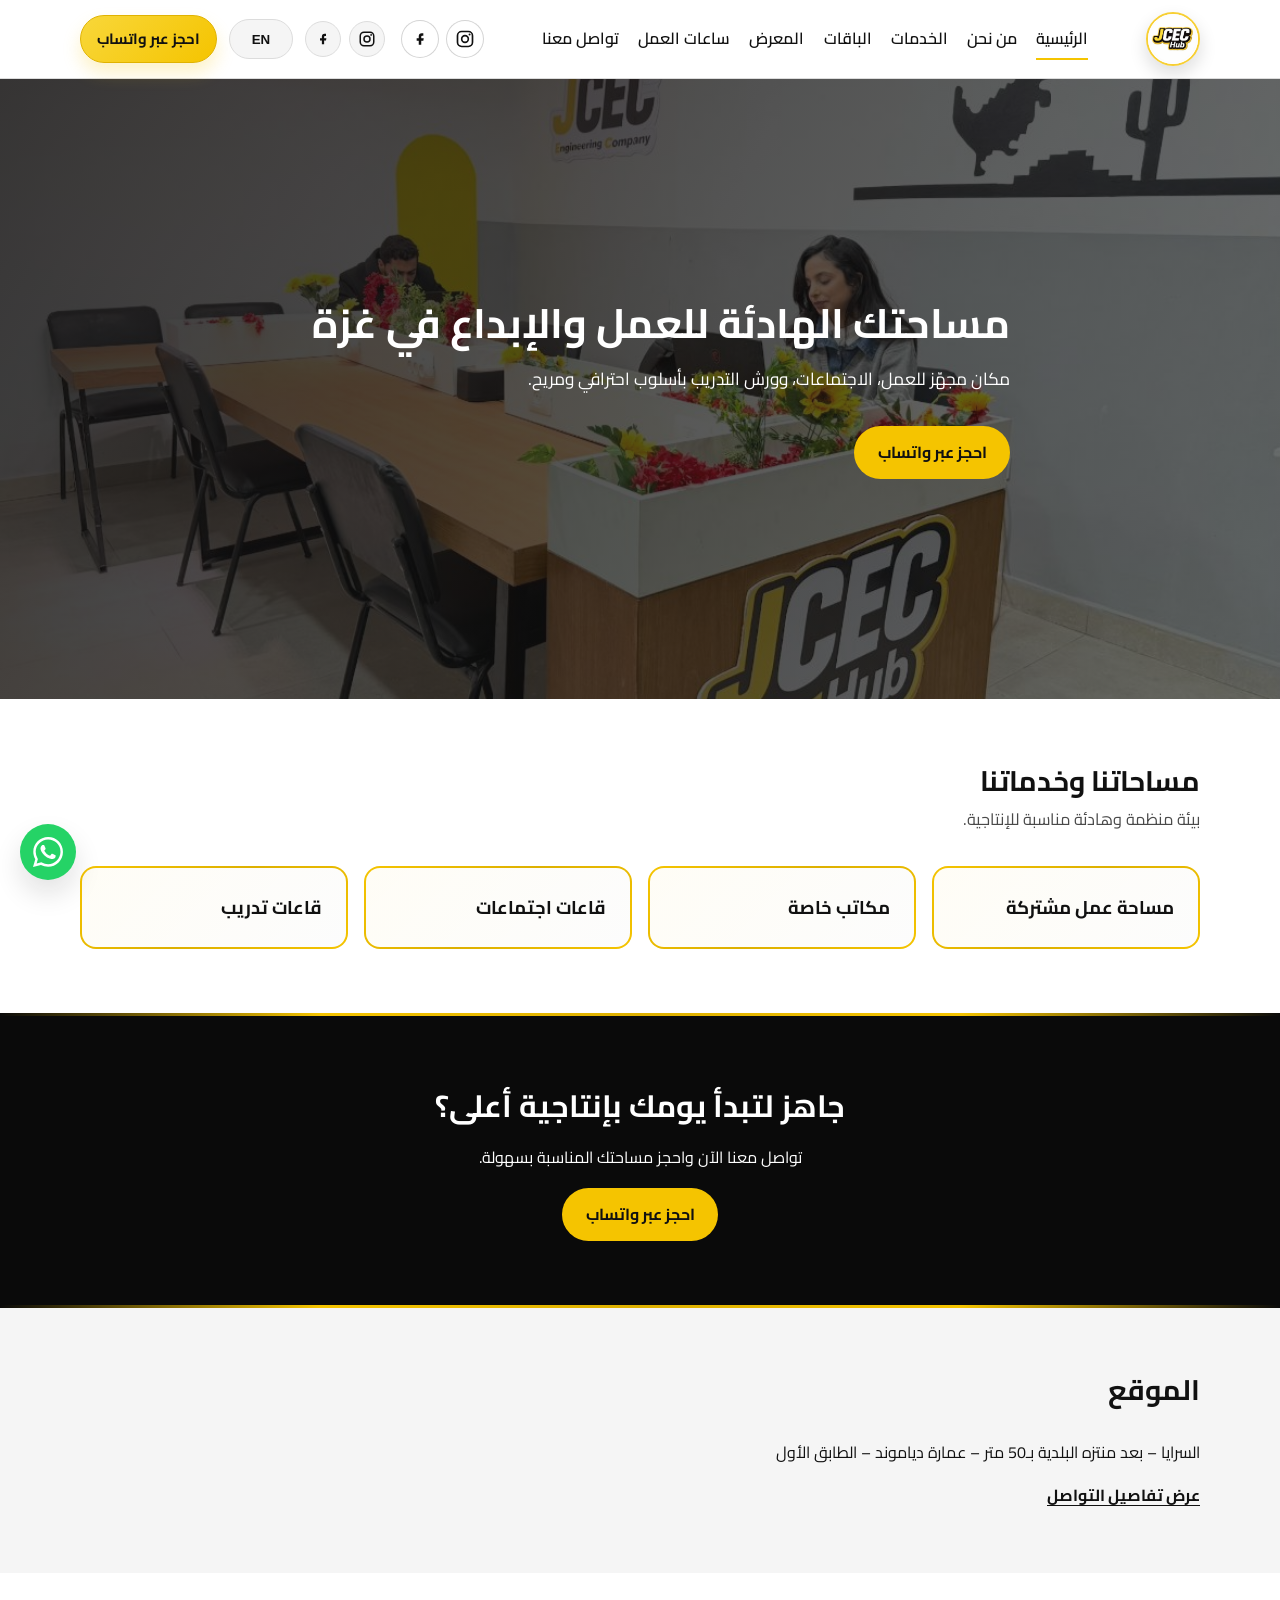
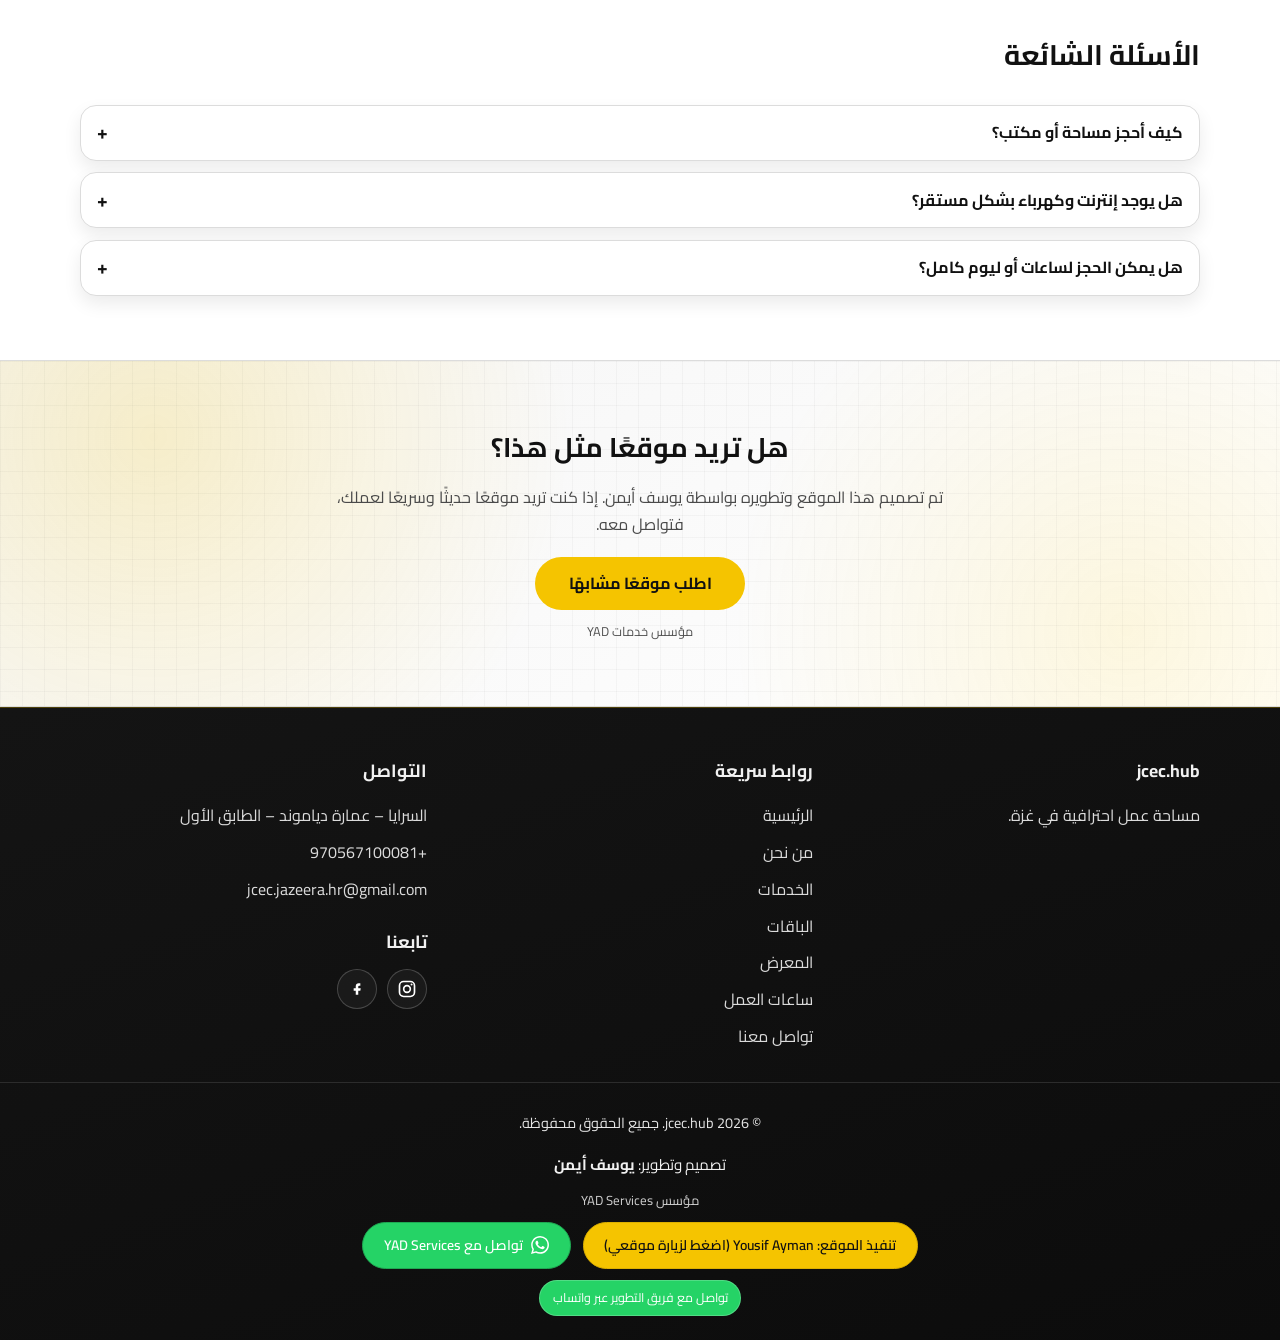
<file: index.html>
<!DOCTYPE html>
<html lang="ar" dir="rtl" data-page="home">

<head>
    <meta charset="UTF-8" />
    <meta name="viewport" content="width=device-width, initial-scale=1.0" />
    <title>jcec.hub | الرئيسية</title>
    <link rel="icon" type="image/png" sizes="32x32" href="assets/images/favicon-32.png?v=3" />
    <link rel="icon" type="image/png" sizes="16x16" href="assets/images/favicon-16.png?v=3" />
    <link rel="apple-touch-icon" href="assets/images/logo.png?v=3" />
    <link rel="shortcut icon" href="assets/images/favicon-32.png?v=3" />
    <meta name="description" content="jcec.hub - مساحة عمل احترافية في غزة للعمل والاجتماعات والتدريب." />
    <meta name="keywords" content="jcec.hub, coworking Gaza, مساحة عمل غزة, مكاتب خاصة, قاعات اجتماعات" />
    <meta name="author" content="jcec.hub" />
    <meta name="geo.region" content="PS-GZA" />
    <meta name="geo.placename" content="Gaza" />
    <meta name="robots" content="index,follow" />
    <meta name="theme-color" content="#111111" />
    <meta property="og:type" content="website" />
    <meta property="og:site_name" content="jcec.hub" />
    <meta property="og:title" content="jcec.hub | الرئيسية" />
    <meta property="og:description" content="مساحتك الهادئة للعمل والإبداع في غزة." />
    <meta property="og:image" content="assets/images/img1.jpg" />
    <meta property="og:locale" content="ar_PS" />
    <meta name="twitter:card" content="summary_large_image" />
    <meta property="og:url" content="index.html" />
    <meta property="og:image:alt" content="jcec.hub website preview" />
    <meta name="twitter:title" content="jcec.hub" />
    <meta name="twitter:description" content="Professional workspace in Gaza for work, meetings, and training." />
    <meta name="twitter:image" content="assets/images/img1.jpg" />
    <link rel="canonical" href="index.html" />
    <link rel="preconnect" href="https://fonts.googleapis.com" />
    <link rel="preconnect" href="https://fonts.gstatic.com" crossorigin />
    <link href="https://fonts.googleapis.com/css2?family=Cairo:wght@400;500;700;800&family=Inter:wght@400;500;600;700;800&display=swap" rel="stylesheet" />
    <link rel="stylesheet" href="assets/css/style.css" />
    <script type="application/ld+json">
        {
            "@context": "https://schema.org",
            "@type": "CoworkingSpace",
            "name": "jcec.hub",
            "description": "مساحة عمل احترافية في غزة للعمل والاجتماعات والتدريب.",
            "telephone": "+970567100081",
            "email": "jcec.jazeera.hr@gmail.com",
            "address": {
                "@type": "PostalAddress",
                "addressLocality": "Gaza",
                "streetAddress": "السرايا – عمارة دياموند – الطابق الأول",
                "addressCountry": "PS"
            },
            "areaServed": "Gaza",
            "openingHours": "Mo-Su 12:00-22:00",
            "sameAs": [
                "https://www.instagram.com/jcec.hub?igsh=OXRsNnc1YWM3eGNt",
                "https://www.facebook.com/share/1FrukVHEnd/"
            ]
        }
    </script>
</head>

<body>
    <a href="#mainContent" class="skip-link" data-i18n="skip_to_content">تخطي إلى المحتوى</a>

    <header class="site-header">
        <div class="container nav-wrap">
            <a href="index.html" class="brand brand-logo" aria-label="jcec.hub">
                <img src="assets/images/logo.png" alt="شعار jcec.hub" data-i18n-alt="logo_alt" />
                <span class="sr-only">jcec.hub</span>
            </a>

            <button class="menu-toggle" aria-expanded="false" aria-controls="navMenu" aria-label="فتح أو إغلاق القائمة" data-i18n-aria-label="nav_toggle_aria">
                <span></span><span></span><span></span>
            </button>

            <nav id="navMenu" class="main-nav" aria-label="القائمة الرئيسية">
                <a href="index.html" data-nav="home" data-i18n="nav_home">الرئيسية</a>
                <a href="about.html" data-nav="about" data-i18n="nav_about">من نحن</a>
                <a href="services.html" data-nav="services" data-i18n="nav_services">الخدمات</a>
                <a href="packages.html" data-nav="packages" data-i18n="nav_packages">الباقات</a>
                <a href="gallery.html" data-nav="gallery" data-i18n="nav_gallery">المعرض</a>
                <a href="hours.html" data-nav="hours" data-i18n="nav_hours">ساعات العمل</a>
                <a href="contact.html" data-nav="contact" data-i18n="nav_contact">تواصل معنا</a>
            </nav>

            <div class="header-actions">
                <div class="header-social">
                    <a class="social-link" href="https://www.instagram.com/jcec.hub?igsh=OXRsNnc1YWM3eGNt" target="_blank" rel="noopener noreferrer" aria-label="حساب انستغرام jcec.hub" data-i18n-aria-label="instagram_aria">
                        <svg viewBox="0 0 24 24" fill="none" aria-hidden="true">
                            <rect x="3" y="3" width="18" height="18" rx="5" stroke="currentColor" stroke-width="2" />
                            <circle cx="12" cy="12" r="4" stroke="currentColor" stroke-width="2" />
                            <circle cx="17.5" cy="6.5" r="1.2" fill="currentColor" />
                        </svg>
                    </a>
                    <a class="social-link" href="https://www.facebook.com/share/1FrukVHEnd/" target="_blank" rel="noopener noreferrer" aria-label="صفحة فيسبوك jcec.hub" data-i18n-aria-label="facebook_aria">
                        <svg viewBox="0 0 24 24" fill="none" aria-hidden="true">
                            <path d="M14.5 8H16V5h-2c-2.2 0-3.5 1.4-3.5 3.7V11H8v3h2.5v5h3v-5H16l.5-3h-3V9c0-.7.3-1 1-1Z" fill="currentColor" />
                        </svg>
                    </a>
                </div>
                <button id="langSwitch" class="lang-btn" type="button" aria-label="تبديل اللغة" data-i18n-aria-label="lang_toggle_aria">EN</button>
                <a class="wa-btn" href="https://wa.me/970567100081" target="_blank" rel="noopener" data-i18n="wa_cta">احجز عبر واتساب</a>
            </div>
        </div>
    </header>

    <main id="mainContent">
        <section class="hero" aria-label="القسم الرئيسي">
            <div class="hero-overlay"></div>
            <div class="container hero-content reveal">
                <h1 data-i18n="hero_title">مساحتك الهادئة للعمل والإبداع في غزة</h1>
                <p data-i18n="hero_sub">مكان مجهّز للعمل، الاجتماعات، وورش التدريب بأسلوب احترافي ومريح.</p>
                <a class="btn btn-primary" href="https://wa.me/970567100081" target="_blank" rel="noopener" data-i18n="hero_btn">احجز عبر واتساب</a>
            </div>
        </section>

        <section class="section">
            <div class="container">
                <div class="section-title reveal">
                    <h2 data-i18n="highlights_title">مساحاتنا وخدماتنا</h2>
                    <p data-i18n="services_note">بيئة منظمة وهادئة مناسبة للإنتاجية.</p>
                </div>
                <div class="grid card-grid">
                    <article class="card reveal">
                        <h3 data-i18n="service_1">مساحة عمل مشتركة</h3>
                    </article>
                    <article class="card reveal">
                        <h3 data-i18n="service_2">مكاتب خاصة</h3>
                    </article>
                    <article class="card reveal">
                        <h3 data-i18n="service_3">قاعات اجتماعات</h3>
                    </article>
                    <article class="card reveal">
                        <h3 data-i18n="service_4">قاعات تدريب</h3>
                    </article>
                </div>
            </div>
        </section>

        <section class="section cta-dark">
            <div class="container cta-box reveal">
                <h2 data-i18n="cta_title">جاهز لتبدأ يومك بإنتاجية أعلى؟</h2>
                <p data-i18n="cta_sub">تواصل معنا الآن واحجز مساحتك المناسبة بسهولة.</p>
                <a class="btn btn-accent" href="https://wa.me/970567100081" target="_blank" rel="noopener" data-i18n="hero_btn">احجز عبر واتساب</a>
            </div>
        </section>

        <section class="section location-preview">
            <div class="container reveal">
                <div class="section-title">
                    <h2 data-i18n="location_title">الموقع</h2>
                </div>
                <p data-i18n="address">السرايا – بعد منتزه البلدية بـ50 متر – عمارة دياموند – الطابق الأول</p>
                <a href="contact.html" class="text-link" data-i18n="location_more">عرض تفاصيل التواصل</a>
            </div>
        </section>
        <section class="section faq-section">
            <div class="container reveal">
                <div class="section-title">
                    <h2 data-i18n="faq_title">الأسئلة الشائعة</h2>
                </div>
                <div class="faq-list">
                    <details class="faq-item">
                        <summary data-i18n="faq_q1">كيف يمكنني حجز مساحة عمل أو مكتب؟</summary>
                        <p data-i18n="faq_a1">احجز مباشرة عبر واتساب وسنؤكد لك التوقيت والمساحة المناسبة.</p>
                    </details>
                    <details class="faq-item">
                        <summary data-i18n="faq_q2">هل توفرون إنترنت وكهرباء مستقرة؟</summary>
                        <p data-i18n="faq_a2">نعم، المركز مجهز بالمرافق الأساسية المناسبة للعمل اليومي والاجتماعات.</p>
                    </details>
                    <details class="faq-item">
                        <summary data-i18n="faq_q3">هل يمكنني الحجز بالساعة أو ليوم كامل؟</summary>
                        <p data-i18n="faq_a3">نعم، خيارات الحجز مرنة بناءً على المدة ونوع المساحة.</p>
                    </details>
                </div>
            </div>
        </section>
    </main>

    <section class="section dev-showcase">
        <div class="container dev-showcase-wrap reveal">
            <h2 data-i18n="dev_showcase_title">هل تريد موقعًا مثل هذا؟</h2>
            <p data-i18n="dev_showcase_desc">
                تم تصميم هذا الموقع وتطويره بواسطة
                <a href="https://yousif-ayman-dev.github.io/my-portfolio-new/" target="_blank" rel="noopener noreferrer">يوسف أيمن</a>. إذا كنت تريد موقعًا حديثًا وسريعًا لعملك، فتواصل
                معه.
            </p>
            <a href="https://yousif-ayman-dev.github.io/my-portfolio-new/" target="_blank" rel="noopener noreferrer" class="btn btn-primary dev-showcase-btn" data-i18n="dev_showcase_cta">اطلب موقعًا مشابهًا</a>
            <span class="dev-showcase-note" data-i18n="dev_showcase_note">مؤسس خدمات YAD</span>
        </div>
    </section>

    <footer class="site-footer">
        <div class="container grid footer-grid">
            <section>
                <h3>jcec.hub</h3>
                <p data-i18n="footer_tag">مساحة عمل احترافية في غزة.</p>
            </section>
            <section>
                <h4 data-i18n="footer_links">روابط سريعة</h4>
                <ul>
                    <li><a href="index.html" data-i18n="nav_home">الرئيسية</a></li>
                    <li><a href="about.html" data-i18n="nav_about">من نحن</a></li>
                    <li><a href="services.html" data-i18n="nav_services">الخدمات</a></li>
                    <li><a href="packages.html" data-i18n="nav_packages">الباقات</a></li>
                    <li><a href="gallery.html" data-i18n="nav_gallery">المعرض</a></li>
                    <li><a href="hours.html" data-i18n="nav_hours">ساعات العمل</a></li>
                    <li><a href="contact.html" data-i18n="nav_contact">تواصل معنا</a></li>
                </ul>
            </section>
            <section>
                <h4 data-i18n="footer_contact">التواصل</h4>
                <ul>
                    <li data-i18n="footer_address_short">السرايا – عمارة دياموند – الطابق الأول</li>
                    <li><a href="https://wa.me/970567100081" target="_blank" rel="noopener">+970567100081</a></li>
                    <li><a href="mailto:jcec.jazeera.hr@gmail.com">jcec.jazeera.hr@gmail.com</a></li>
                </ul>
                <div class="contact-social">
                    <h4 data-i18n="footer_social">تابعنا</h4>
                    <div class="social-links">
                        <a class="social-link" href="https://www.instagram.com/jcec.hub?igsh=OXRsNnc1YWM3eGNt" target="_blank" rel="noopener noreferrer" aria-label="حساب انستغرام jcec.hub" data-i18n-aria-label="instagram_aria">
                            <svg viewBox="0 0 24 24" fill="none" aria-hidden="true">
                                <rect x="3" y="3" width="18" height="18" rx="5" stroke="currentColor" stroke-width="2" />
                                <circle cx="12" cy="12" r="4" stroke="currentColor" stroke-width="2" />
                                <circle cx="17.5" cy="6.5" r="1.2" fill="currentColor" />
                            </svg>
                        </a>
                        <a class="social-link" href="https://www.facebook.com/share/1FrukVHEnd/" target="_blank" rel="noopener noreferrer" aria-label="صفحة فيسبوك jcec.hub" data-i18n-aria-label="facebook_aria">
                            <svg viewBox="0 0 24 24" fill="none" aria-hidden="true">
                                <path d="M14.5 8H16V5h-2c-2.2 0-3.5 1.4-3.5 3.7V11H8v3h2.5v5h3v-5H16l.5-3h-3V9c0-.7.3-1 1-1Z" fill="currentColor" />
                            </svg>
                        </a>
                    </div>
                </div>
            </section>
        </div>
        <div class="footer-bottom">
            <p>&copy; <span id="year"></span> jcec.hub. <span data-i18n="footer_rights">جميع الحقوق محفوظة.</span></p>
            <div class="dev-credit">
                <p class="dev-name" data-i18n="dev_name">تصميم وتطوير: <strong>يوسف أيمن</strong></p>
                <p class="dev-company" data-i18n="dev_company">مؤسس YAD Services</p>
                <div class="dev-buttons">
                    <a href="https://yousif-ayman-dev.github.io/my-portfolio-new/" target="_blank" rel="noopener noreferrer" class="dev-btn dev-btn-portfolio">
                        <svg xmlns="http://www.w3.org/2000/svg" width="18" height="18" viewBox="0 0 24 24" fill="none" stroke="currentColor" stroke-width="2" stroke-linecap="round" stroke-linejoin="round">
                            <rect x="3" y="3" width="18" height="18" rx="2" ry="2"/>
                            <circle cx="8.5" cy="8.5" r="1.5"/>
                            <polyline points="21 15 16 10 5 21"/>
                        </svg>
                        <span data-i18n="dev_portfolio">معرض أعمال المطور</span>
                    </a>
                    <a href="https://wa.me/972569040508" target="_blank" rel="noopener noreferrer" class="dev-btn dev-btn-whatsapp">
                        <svg xmlns="http://www.w3.org/2000/svg" width="18" height="18" viewBox="0 0 24 24" fill="currentColor">
                            <path d="M20.52 3.48A11.86 11.86 0 0 0 12.09 0C5.54 0 .23 5.31.23 11.86c0 2.1.55 4.16 1.6 5.98L0 24l6.35-1.66a11.83 11.83 0 0 0 5.74 1.46h.01c6.55 0 11.86-5.31 11.86-11.86 0-3.17-1.23-6.14-3.44-8.46ZM12.1 21.79h-.01a9.9 9.9 0 0 1-5.05-1.39l-.36-.21-3.77.99 1-3.67-.24-.38a9.83 9.83 0 0 1-1.51-5.27C2.16 6.4 6.64 1.92 12.1 1.92c2.64 0 5.12 1.03 6.99 2.9a9.83 9.83 0 0 1 2.9 6.99c0 5.46-4.44 9.98-9.89 9.98Zm5.42-7.43c-.3-.15-1.78-.88-2.05-.98-.27-.1-.47-.15-.67.15-.2.3-.77.98-.94 1.18-.17.2-.35.22-.65.07-.3-.15-1.26-.46-2.4-1.47a8.95 8.95 0 0 1-1.66-2.07c-.17-.3-.02-.46.13-.61.13-.13.3-.35.45-.52.15-.18.2-.3.3-.5.1-.2.05-.38-.03-.53-.08-.15-.67-1.62-.92-2.22-.24-.58-.49-.5-.67-.5h-.57c-.2 0-.53.08-.8.38-.28.3-1.05 1.03-1.05 2.5 0 1.47 1.08 2.89 1.23 3.09.15.2 2.1 3.2 5.1 4.48.71.3 1.27.48 1.7.62.71.23 1.35.2 1.86.12.57-.08 1.78-.73 2.03-1.44.25-.7.25-1.31.18-1.44-.08-.13-.27-.2-.57-.35Z"/>
                        </svg>
                        <span data-i18n="dev_whatsapp">تواصل مع YAD Services</span>
                    </a>
                </div>
            </div>
        </div>
    </footer>

    <a class="floating-wa" href="https://wa.me/970567100081" target="_blank" rel="noopener" aria-label="تواصل واتساب" data-i18n-aria-label="floating_wa_label" data-i18n-tooltip="wa_tooltip" data-tooltip="احجز عبر واتساب">
        <svg viewBox="0 0 24 24" aria-hidden="true" focusable="false">
            <path fill="currentColor" d="M20.52 3.48A11.86 11.86 0 0 0 12.09 0C5.54 0 .23 5.31.23 11.86c0 2.1.55 4.16 1.6 5.98L0 24l6.35-1.66a11.83 11.83 0 0 0 5.74 1.46h.01c6.55 0 11.86-5.31 11.86-11.86 0-3.17-1.23-6.14-3.44-8.46ZM12.1 21.79h-.01a9.9 9.9 0 0 1-5.05-1.39l-.36-.21-3.77.99 1-3.67-.24-.38a9.83 9.83 0 0 1-1.51-5.27C2.16 6.4 6.64 1.92 12.1 1.92c2.64 0 5.12 1.03 6.99 2.9a9.83 9.83 0 0 1 2.9 6.99c0 5.46-4.44 9.98-9.89 9.98Zm5.42-7.43c-.3-.15-1.78-.88-2.05-.98-.27-.1-.47-.15-.67.15-.2.3-.77.98-.94 1.18-.17.2-.35.22-.65.07-.3-.15-1.26-.46-2.4-1.47a8.95 8.95 0 0 1-1.66-2.07c-.17-.3-.02-.46.13-.61.13-.13.3-.35.45-.52.15-.18.2-.3.3-.5.1-.2.05-.38-.03-.53-.08-.15-.67-1.62-.92-2.22-.24-.58-.49-.5-.67-.5h-.57c-.2 0-.53.08-.8.38-.28.3-1.05 1.03-1.05 2.5 0 1.47 1.08 2.89 1.23 3.09.15.2 2.1 3.2 5.1 4.48.71.3 1.27.48 1.7.62.71.23 1.35.2 1.86.12.57-.08 1.78-.73 2.03-1.44.25-.7.25-1.31.18-1.44-.08-.13-.27-.2-.57-.35Z" />
        </svg>
        <span class="sr-only" data-i18n="floating_wa_label">تواصل واتساب</span>
    </a>

    <a id="back-to-top" href="#" class="back-to-top" role="button" aria-label="العودة للأعلى" data-i18n-aria-label="back_to_top">
        <svg xmlns="http://www.w3.org/2000/svg" width="24" height="24" viewBox="0 0 24 24" fill="none" stroke="currentColor" stroke-width="2" stroke-linecap="round" stroke-linejoin="round">
            <path d="m5 15 7-7 7 7" />
        </svg>
    </a>
    <script src="assets/js/main.js"></script>
</body>

</html>
</file>
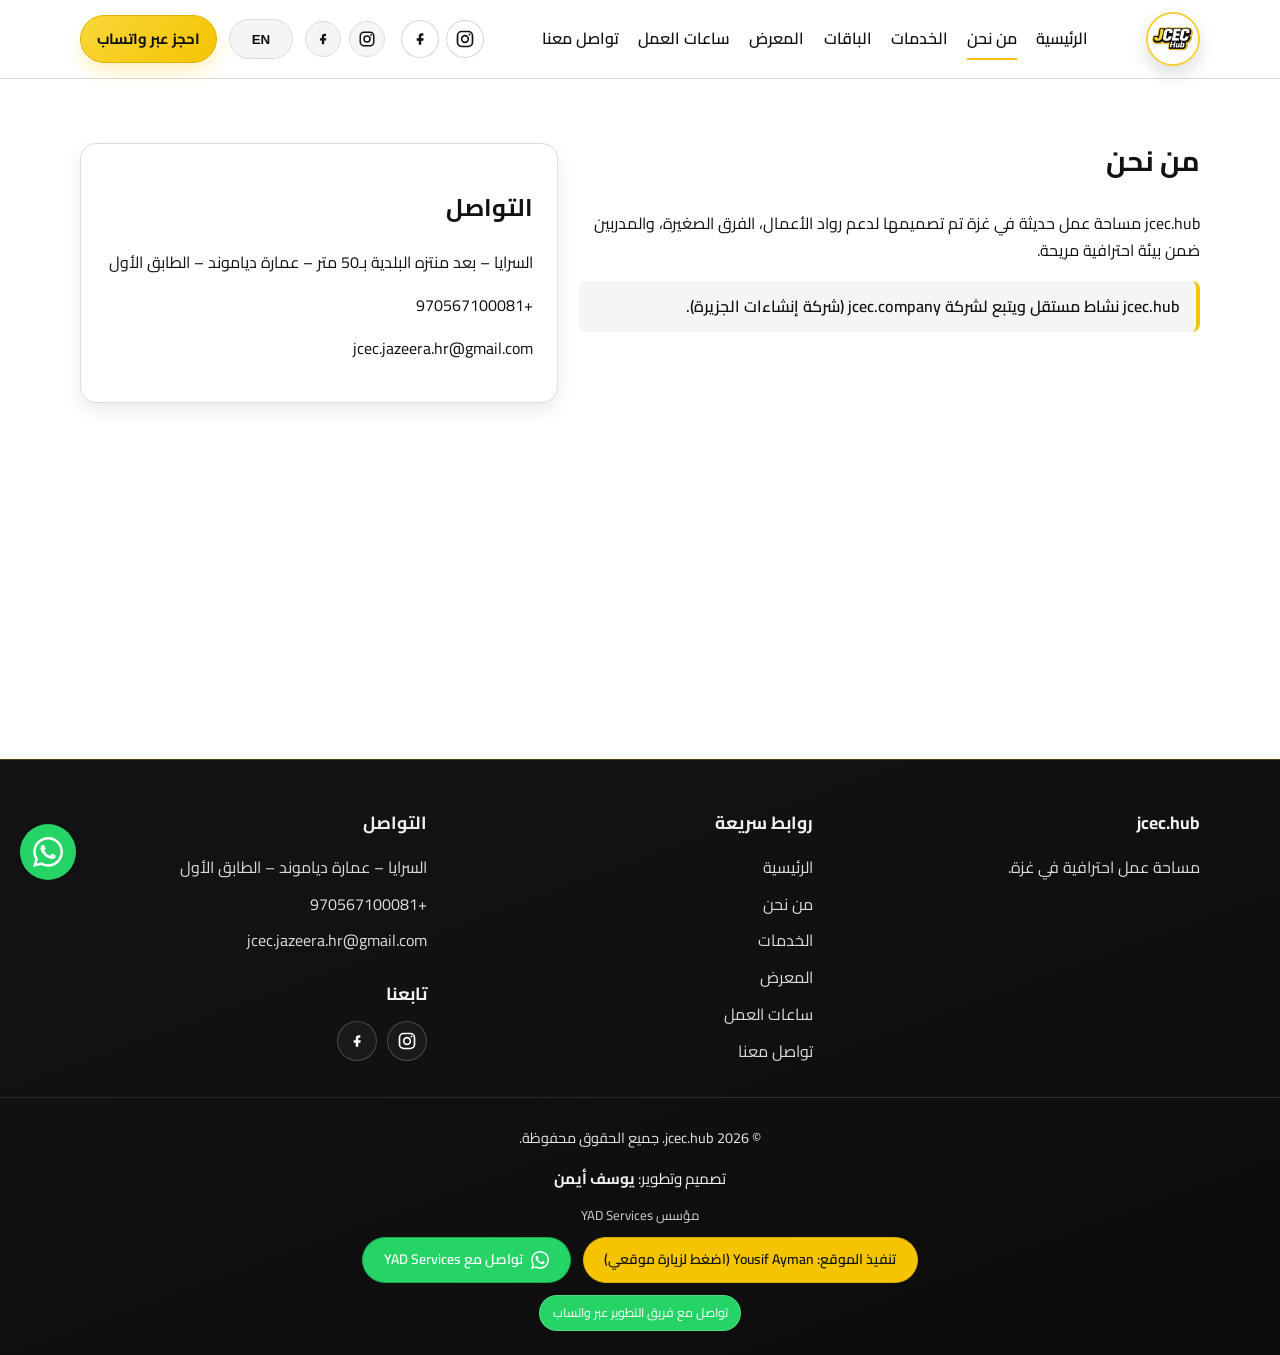
<file: about.html>
<!DOCTYPE html>
<html lang="ar" dir="rtl" data-page="about">

<head>
    <meta charset="UTF-8" />
    <meta name="viewport" content="width=device-width, initial-scale=1.0" />
    <title>jcec.hub | من نحن</title>
    <link rel="icon" type="image/png" sizes="32x32" href="assets/images/favicon-32.png?v=3" />
    <link rel="icon" type="image/png" sizes="16x16" href="assets/images/favicon-16.png?v=3" />
    <link rel="apple-touch-icon" href="assets/images/logo.png?v=3" />
    <link rel="shortcut icon" href="assets/images/favicon-32.png?v=3" />
    <meta name="description" content="تعرف على jcec.hub في غزة ومساحات العمل." />
    <meta name="keywords" content="jcec.hub, من نحن, coworking Gaza, غزة" />
    <meta name="author" content="jcec.hub" />
    <meta name="geo.region" content="PS-GZA" />
    <meta name="geo.placename" content="Gaza" />
    <meta name="robots" content="index,follow" />
    <meta name="theme-color" content="#111111" />
    <meta property="og:type" content="website" />
    <meta property="og:site_name" content="jcec.hub" />
    <meta property="og:title" content="jcec.hub | من نحن" />
    <meta property="og:description" content="jcec.hub مساحة عمل حديثة في غزة." />
    <meta property="og:image" content="assets/images/img1.jpg" />
    <meta property="og:locale" content="ar_PS" />
    <meta name="twitter:card" content="summary_large_image" />
    <meta property="og:url" content="about.html" />
    <meta property="og:image:alt" content="jcec.hub website preview" />
    <meta name="twitter:title" content="jcec.hub" />
    <meta name="twitter:description" content="Professional workspace in Gaza for work, meetings, and training." />
    <meta name="twitter:image" content="assets/images/img1.jpg" />
    <link rel="canonical" href="about.html" />
    <link rel="preconnect" href="https://fonts.googleapis.com" />
    <link rel="preconnect" href="https://fonts.gstatic.com" crossorigin />
    <link href="https://fonts.googleapis.com/css2?family=Cairo:wght@400;500;700;800&family=Inter:wght@400;500;600;700;800&display=swap" rel="stylesheet" />
    <link rel="stylesheet" href="assets/css/style.css" />
</head>

<body>
    <a href="#mainContent" class="skip-link" data-i18n="skip_to_content">تخطي إلى المحتوى</a>

    <header class="site-header">
        <div class="container nav-wrap">
            <a href="index.html" class="brand brand-logo" aria-label="jcec.hub">
                <img src="assets/images/logo.png" alt="شعار jcec.hub" data-i18n-alt="logo_alt" />
                <span class="sr-only">jcec.hub</span>
            </a>
            <button class="menu-toggle" aria-expanded="false" aria-controls="navMenu" aria-label="فتح أو إغلاق القائمة" data-i18n-aria-label="nav_toggle_aria"><span></span><span></span><span></span></button>
            <nav id="navMenu" class="main-nav" aria-label="القائمة الرئيسية">
                <a href="index.html" data-nav="home" data-i18n="nav_home">الرئيسية</a>
                <a href="about.html" data-nav="about" data-i18n="nav_about">من نحن</a>
                <a href="services.html" data-nav="services" data-i18n="nav_services">الخدمات</a>
                <a href="packages.html" data-nav="packages" data-i18n="nav_packages">الباقات</a>
                <a href="gallery.html" data-nav="gallery" data-i18n="nav_gallery">المعرض</a>
                <a href="hours.html" data-nav="hours" data-i18n="nav_hours">ساعات العمل</a>
                <a href="contact.html" data-nav="contact" data-i18n="nav_contact">تواصل معنا</a>
            </nav>
            <div class="header-actions">
                <div class="header-social">
                    <a class="social-link" href="https://www.instagram.com/jcec.hub?igsh=OXRsNnc1YWM3eGNt" target="_blank" rel="noopener noreferrer" aria-label="حساب انستغرام jcec.hub" data-i18n-aria-label="instagram_aria">
                        <svg viewBox="0 0 24 24" fill="none" aria-hidden="true">
                            <rect x="3" y="3" width="18" height="18" rx="5" stroke="currentColor" stroke-width="2" />
                            <circle cx="12" cy="12" r="4" stroke="currentColor" stroke-width="2" />
                            <circle cx="17.5" cy="6.5" r="1.2" fill="currentColor" />
                        </svg>
                    </a>
                    <a class="social-link" href="https://www.facebook.com/share/1FrukVHEnd/" target="_blank" rel="noopener noreferrer" aria-label="صفحة فيسبوك jcec.hub" data-i18n-aria-label="facebook_aria">
                        <svg viewBox="0 0 24 24" fill="none" aria-hidden="true">
                            <path
                                d="M14.5 8H16V5h-2c-2.2 0-3.5 1.4-3.5 3.7V11H8v3h2.5v5h3v-5H16l.5-3h-3V9c0-.7.3-1 1-1Z"
                                fill="currentColor" />
                        </svg>
                    </a>
                </div>
                <button id="langSwitch" class="lang-btn" type="button" aria-label="تبديل اللغة" data-i18n-aria-label="lang_toggle_aria">EN</button>
                <a class="wa-btn" href="https://wa.me/970567100081" target="_blank" rel="noopener" data-i18n="wa_cta">احجز عبر واتساب</a>
            </div>
        </div>
    </header>

    <main id="mainContent" class="section page-main">
        <div class="container grid about-layout">
            <section class="reveal">
                <div class="section-title">
                    <h1 data-i18n="about_title">من نحن</h1>
                </div>
                <p data-i18n="about_text">jcec.hub مساحة عمل حديثة في غزة تم تصميمها لدعم رواد الأعمال، الفرق الصغيرة، والمدربين ضمن بيئة احترافية مريحة.</p>
                <p class="affiliation" data-i18n="affiliation">jcec.hub نشاط مستقل ويتبع لشركة jcec.company (شركة إنشاءات الجزيرة).</p>
            </section>
            <aside class="info-card reveal" aria-label="معلومات التواصل">
                <h2 data-i18n="footer_contact">التواصل</h2>
                <p data-i18n="address">السرايا – بعد منتزه البلدية بـ50 متر – عمارة دياموند – الطابق الأول</p>
                <p><a href="https://wa.me/970567100081" target="_blank" rel="noopener">+970567100081</a></p>
                <p><a href="mailto:jcec.jazeera.hr@gmail.com">jcec.jazeera.hr@gmail.com</a></p>
            </aside>
        </div>
    </main>

    <footer class="site-footer">
        <div class="container grid footer-grid">
            <section>
                <h3>jcec.hub</h3>
                <p data-i18n="footer_tag">مساحة عمل احترافية في غزة.</p>
            </section>
            <section>
                <h4 data-i18n="footer_links">روابط سريعة</h4>
                <ul>
                    <li><a href="index.html" data-i18n="nav_home">الرئيسية</a></li>
                    <li><a href="about.html" data-i18n="nav_about">من نحن</a></li>
                    <li><a href="services.html" data-i18n="nav_services">الخدمات</a></li>
                    <li><a href="gallery.html" data-i18n="nav_gallery">المعرض</a></li>
                    <li><a href="hours.html" data-i18n="nav_hours">ساعات العمل</a></li>
                    <li><a href="contact.html" data-i18n="nav_contact">تواصل معنا</a></li>
                </ul>
            </section>
            <section>
                <h4 data-i18n="footer_contact">التواصل</h4>
                <ul>
                    <li data-i18n="footer_address_short">السرايا – عمارة دياموند – الطابق الأول</li>
                    <li><a href="https://wa.me/970567100081" target="_blank" rel="noopener">+970567100081</a></li>
                    <li><a href="mailto:jcec.jazeera.hr@gmail.com">jcec.jazeera.hr@gmail.com</a></li>
                </ul>
                <div class="contact-social">
                    <h4 data-i18n="footer_social">تابعنا</h4>
                    <div class="social-links">
                        <a class="social-link" href="https://www.instagram.com/jcec.hub?igsh=OXRsNnc1YWM3eGNt" target="_blank" rel="noopener noreferrer" aria-label="حساب انستغرام jcec.hub" data-i18n-aria-label="instagram_aria">
                            <svg viewBox="0 0 24 24" fill="none" aria-hidden="true">
                                <rect x="3" y="3" width="18" height="18" rx="5" stroke="currentColor"
                                    stroke-width="2" />
                                <circle cx="12" cy="12" r="4" stroke="currentColor" stroke-width="2" />
                                <circle cx="17.5" cy="6.5" r="1.2" fill="currentColor" />
                            </svg>
                        </a>
                        <a class="social-link" href="https://www.facebook.com/share/1FrukVHEnd/" target="_blank" rel="noopener noreferrer" aria-label="صفحة فيسبوك jcec.hub" data-i18n-aria-label="facebook_aria">
                            <svg viewBox="0 0 24 24" fill="none" aria-hidden="true">
                                <path
                                    d="M14.5 8H16V5h-2c-2.2 0-3.5 1.4-3.5 3.7V11H8v3h2.5v5h3v-5H16l.5-3h-3V9c0-.7.3-1 1-1Z"
                                    fill="currentColor" />
                            </svg>
                        </a>
                    </div>
                </div>
            </section>
        </div>
        <div class="footer-bottom">
            <p>&copy; <span id="year"></span> jcec.hub. <span data-i18n="footer_rights">جميع الحقوق محفوظة.</span></p>
            <div class="dev-credit">
                <p class="dev-name" data-i18n="dev_name">تصميم وتطوير: <strong>يوسف أيمن</strong></p>
                <p class="dev-company" data-i18n="dev_company">مؤسس YAD Services</p>
                <div class="dev-buttons">
                    <a href="https://yousif-ayman-dev.github.io/my-portfolio-new/" target="_blank" rel="noopener noreferrer" class="dev-btn dev-btn-portfolio">
                        <svg xmlns="http://www.w3.org/2000/svg" width="18" height="18" viewBox="0 0 24 24" fill="none" stroke="currentColor" stroke-width="2" stroke-linecap="round" stroke-linejoin="round">
                            <rect x="3" y="3" width="18" height="18" rx="2" ry="2" />
                            <circle cx="8.5" cy="8.5" r="1.5" />
                            <polyline points="21 15 16 10 5 21" />
                        </svg>
                        <span data-i18n="dev_portfolio">معرض أعمال المطور</span>
                    </a>
                    <a href="https://wa.me/972569040508" target="_blank" rel="noopener noreferrer" class="dev-btn dev-btn-whatsapp">
                        <svg xmlns="http://www.w3.org/2000/svg" width="18" height="18" viewBox="0 0 24 24" fill="currentColor">
                            <path
                                d="M20.52 3.48A11.86 11.86 0 0 0 12.09 0C5.54 0 .23 5.31.23 11.86c0 2.1.55 4.16 1.6 5.98L0 24l6.35-1.66a11.83 11.83 0 0 0 5.74 1.46h.01c6.55 0 11.86-5.31 11.86-11.86 0-3.17-1.23-6.14-3.44-8.46ZM12.1 21.79h-.01a9.9 9.9 0 0 1-5.05-1.39l-.36-.21-3.77.99 1-3.67-.24-.38a9.83 9.83 0 0 1-1.51-5.27C2.16 6.4 6.64 1.92 12.1 1.92c2.64 0 5.12 1.03 6.99 2.9a9.83 9.83 0 0 1 2.9 6.99c0 5.46-4.44 9.98-9.89 9.98Zm5.42-7.43c-.3-.15-1.78-.88-2.05-.98-.27-.1-.47-.15-.67.15-.2.3-.77.98-.94 1.18-.17.2-.35.22-.65.07-.3-.15-1.26-.46-2.4-1.47a8.95 8.95 0 0 1-1.66-2.07c-.17-.3-.02-.46.13-.61.13-.13.3-.35.45-.52.15-.18.2-.3.3-.5.1-.2.05-.38-.03-.53-.08-.15-.67-1.62-.92-2.22-.24-.58-.49-.5-.67-.5h-.57c-.2 0-.53.08-.8.38-.28.3-1.05 1.03-1.05 2.5 0 1.47 1.08 2.89 1.23 3.09.15.2 2.1 3.2 5.1 4.48.71.3 1.27.48 1.7.62.71.23 1.35.2 1.86.12.57-.08 1.78-.73 2.03-1.44.25-.7.25-1.31.18-1.44-.08-.13-.27-.2-.57-.35Z" />
                        </svg>
                        <span data-i18n="dev_whatsapp">تواصل مع YAD Services</span>
                    </a>
                </div>
            </div>
        </div>
    </footer>

    <a class="floating-wa" href="https://wa.me/970567100081" target="_blank" rel="noopener" aria-label="تواصل واتساب" data-i18n-aria-label="floating_wa_label" data-i18n-tooltip="wa_tooltip" data-tooltip="احجز عبر واتساب">
        <svg viewBox="0 0 24 24" aria-hidden="true" focusable="false">
            <path fill="currentColor"
                d="M20.52 3.48A11.86 11.86 0 0 0 12.09 0C5.54 0 .23 5.31.23 11.86c0 2.1.55 4.16 1.6 5.98L0 24l6.35-1.66a11.83 11.83 0 0 0 5.74 1.46h.01c6.55 0 11.86-5.31 11.86-11.86 0-3.17-1.23-6.14-3.44-8.46ZM12.1 21.79h-.01a9.9 9.9 0 0 1-5.05-1.39l-.36-.21-3.77.99 1-3.67-.24-.38a9.83 9.83 0 0 1-1.51-5.27C2.16 6.4 6.64 1.92 12.1 1.92c2.64 0 5.12 1.03 6.99 2.9a9.83 9.83 0 0 1 2.9 6.99c0 5.46-4.44 9.98-9.89 9.98Zm5.42-7.43c-.3-.15-1.78-.88-2.05-.98-.27-.1-.47-.15-.67.15-.2.3-.77.98-.94 1.18-.17.2-.35.22-.65.07-.3-.15-1.26-.46-2.4-1.47a8.95 8.95 0 0 1-1.66-2.07c-.17-.3-.02-.46.13-.61.13-.13.3-.35.45-.52.15-.18.2-.3.3-.5.1-.2.05-.38-.03-.53-.08-.15-.67-1.62-.92-2.22-.24-.58-.49-.5-.67-.5h-.57c-.2 0-.53.08-.8.38-.28.3-1.05 1.03-1.05 2.5 0 1.47 1.08 2.89 1.23 3.09.15.2 2.1 3.2 5.1 4.48.71.3 1.27.48 1.7.62.71.23 1.35.2 1.86.12.57-.08 1.78-.73 2.03-1.44.25-.7.25-1.31.18-1.44-.08-.13-.27-.2-.57-.35Z" />
        </svg>
        <span class="sr-only" data-i18n="floating_wa_label">تواصل واتساب</span>
    </a>

    <script src="assets/js/main.js"></script>
</body>

</html>
</file>
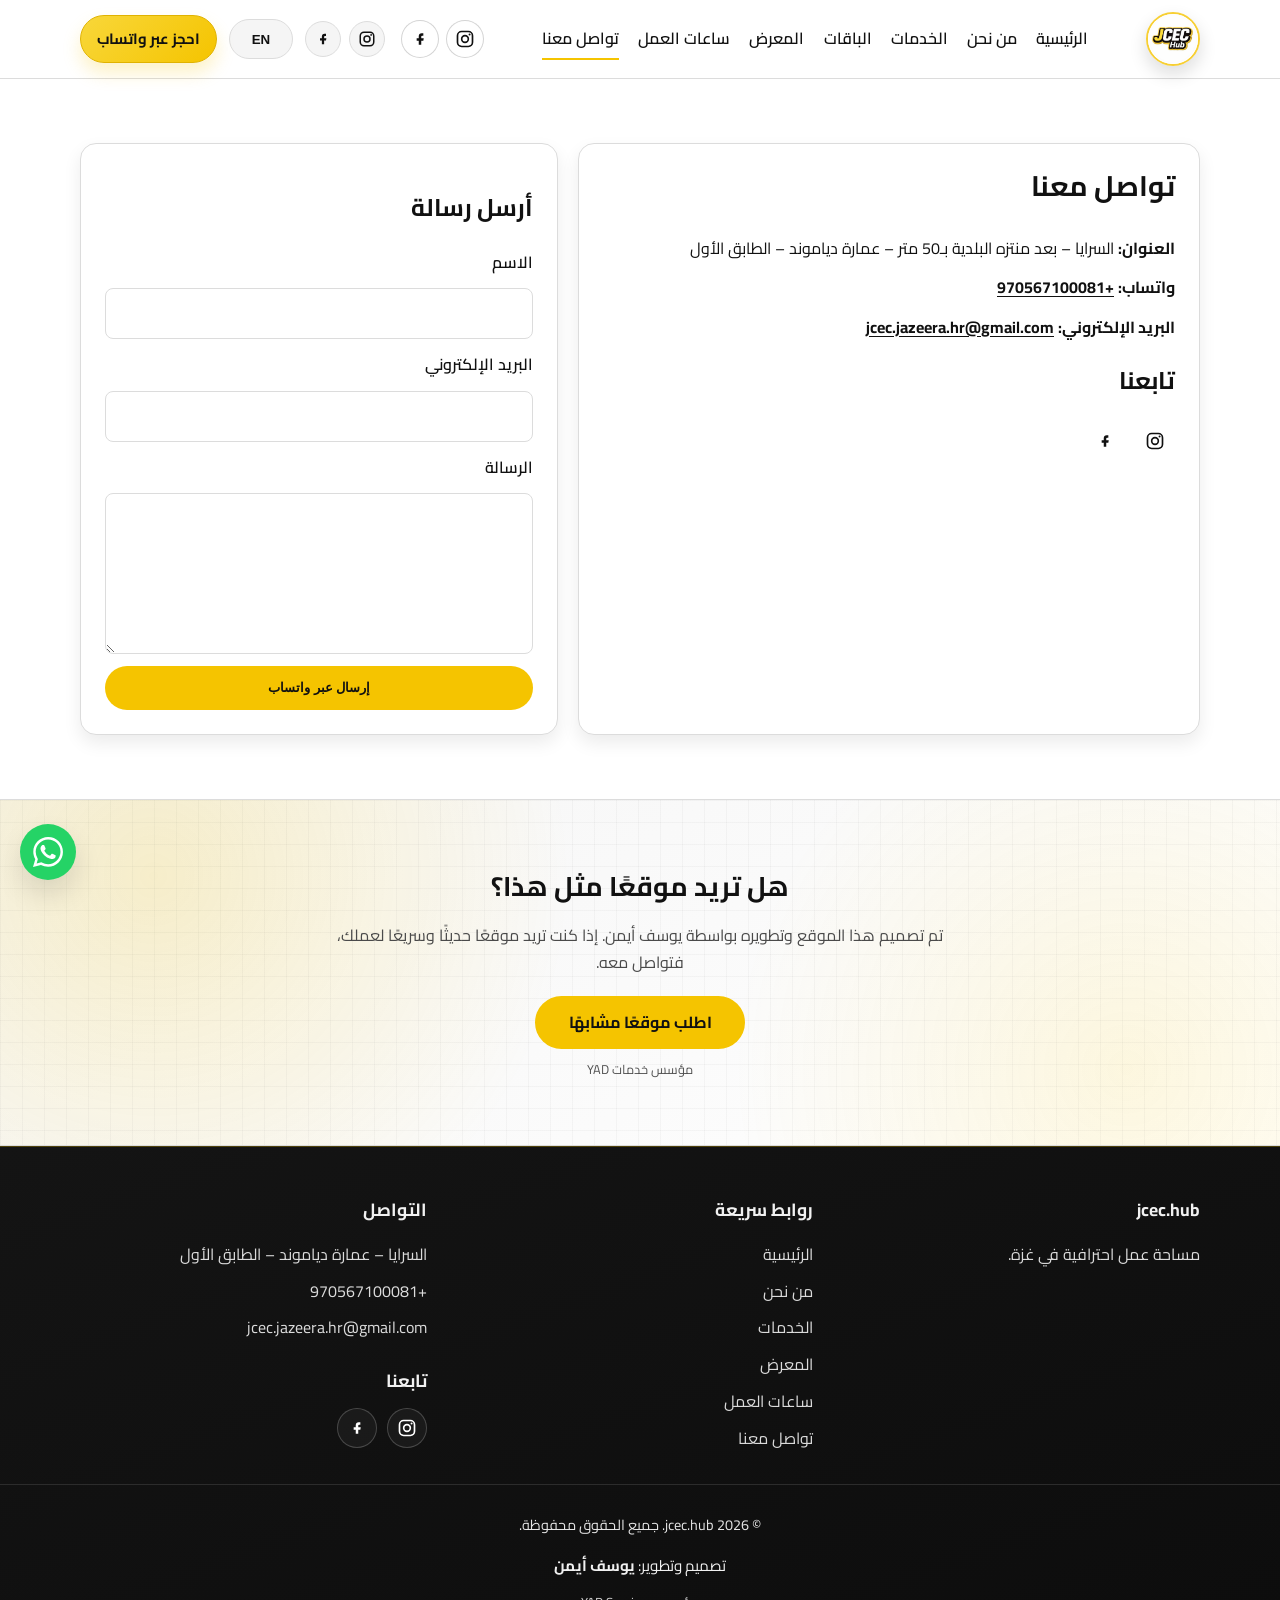
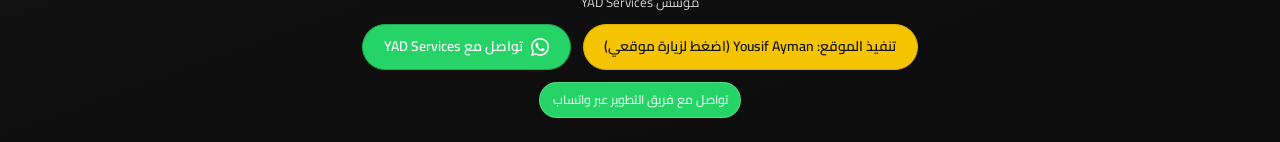
<file: contact.html>
<!DOCTYPE html>
<html lang="ar" dir="rtl" data-page="contact">

<head>
    <meta charset="UTF-8" />
    <meta name="viewport" content="width=device-width, initial-scale=1.0" />
    <title>jcec.hub | تواصل معنا</title>
    <link rel="icon" type="image/png" sizes="32x32" href="assets/images/favicon-32.png?v=3" />
    <link rel="icon" type="image/png" sizes="16x16" href="assets/images/favicon-16.png?v=3" />
    <link rel="apple-touch-icon" href="assets/images/logo.png?v=3" />
    <link rel="shortcut icon" href="assets/images/favicon-32.png?v=3" />
    <meta name="description" content="تواصل مع jcec.hub في غزة عبر واتساب أو البريد الإلكتروني." />
    <meta name="keywords" content="تواصل معنا, اتصال, jcec.hub, غزة" />
    <meta name="author" content="jcec.hub" />
    <meta name="geo.region" content="PS-GZA" />
    <meta name="geo.placename" content="Gaza" />
    <meta name="robots" content="index,follow" />
    <meta name="theme-color" content="#111111" />
    <meta property="og:type" content="website" />
    <meta property="og:site_name" content="jcec.hub" />
    <meta property="og:title" content="jcec.hub | تواصل معنا" />
    <meta property="og:description" content="مساحة عمل احترافية للعمل والاجتماعات في غزة." />
    <meta property="og:image" content="assets/images/img4.jpg" />
    <meta property="og:locale" content="ar_PS" />
    <meta name="twitter:card" content="summary_large_image" />
    <meta property="og:url" content="contact.html" />
    <meta property="og:image:alt" content="jcec.hub website preview" />
    <meta name="twitter:title" content="jcec.hub" />
    <meta name="twitter:description" content="Professional workspace in Gaza for work, meetings, and training." />
    <meta name="twitter:image" content="assets/images/img1.jpg" />
    <link rel="canonical" href="contact.html" />
    <link rel="preconnect" href="https://fonts.googleapis.com" />
    <link rel="preconnect" href="https://fonts.gstatic.com" crossorigin />
    <link href="https://fonts.googleapis.com/css2?family=Cairo:wght@400;500;700;800&family=Inter:wght@400;500;600;700;800&display=swap" rel="stylesheet" />
    <link rel="stylesheet" href="assets/css/style.css" />
</head>

<body>
    <a href="#mainContent" class="skip-link" data-i18n="skip_to_content">تخطي إلى المحتوى</a>

    <header class="site-header">
        <div class="container nav-wrap">
            <a href="index.html" class="brand brand-logo" aria-label="jcec.hub">
                <img src="assets/images/logo.png" alt="شعار jcec.hub" data-i18n-alt="logo_alt" />
                <span class="sr-only">jcec.hub</span>
            </a>
            <button class="menu-toggle" aria-expanded="false" aria-controls="navMenu" aria-label="فتح أو إغلاق القائمة" data-i18n-aria-label="nav_toggle_aria"><span></span><span></span><span></span></button>
            <nav id="navMenu" class="main-nav" aria-label="القائمة الرئيسية">
                <a href="index.html" data-nav="home" data-i18n="nav_home">الرئيسية</a>
                <a href="about.html" data-nav="about" data-i18n="nav_about">من نحن</a>
                <a href="services.html" data-nav="services" data-i18n="nav_services">الخدمات</a>
                <a href="packages.html" data-nav="packages" data-i18n="nav_packages">الباقات</a>
                <a href="gallery.html" data-nav="gallery" data-i18n="nav_gallery">المعرض</a>
                <a href="hours.html" data-nav="hours" data-i18n="nav_hours">ساعات العمل</a>
                <a href="contact.html" data-nav="contact" data-i18n="nav_contact">تواصل معنا</a>
            </nav>
            <div class="header-actions">
                <div class="header-social">
                    <a class="social-link" href="https://www.instagram.com/jcec.hub?igsh=OXRsNnc1YWM3eGNt" target="_blank" rel="noopener noreferrer" aria-label="حساب انستغرام jcec.hub" data-i18n-aria-label="instagram_aria">
                        <svg viewBox="0 0 24 24" fill="none" aria-hidden="true">
                            <rect x="3" y="3" width="18" height="18" rx="5" stroke="currentColor" stroke-width="2" />
                            <circle cx="12" cy="12" r="4" stroke="currentColor" stroke-width="2" />
                            <circle cx="17.5" cy="6.5" r="1.2" fill="currentColor" />
                        </svg>
                    </a>
                    <a class="social-link" href="https://www.facebook.com/share/1FrukVHEnd/" target="_blank" rel="noopener noreferrer" aria-label="صفحة فيسبوك jcec.hub" data-i18n-aria-label="facebook_aria">
                        <svg viewBox="0 0 24 24" fill="none" aria-hidden="true">
                            <path
                                d="M14.5 8H16V5h-2c-2.2 0-3.5 1.4-3.5 3.7V11H8v3h2.5v5h3v-5H16l.5-3h-3V9c0-.7.3-1 1-1Z"
                                fill="currentColor" />
                        </svg>
                    </a>
                </div>
                <button id="langSwitch" class="lang-btn" type="button" aria-label="تبديل اللغة" data-i18n-aria-label="lang_toggle_aria">EN</button>
                <a class="wa-btn" href="https://wa.me/970567100081" target="_blank" rel="noopener" data-i18n="wa_cta">احجز عبر واتساب</a>
            </div>
        </div>
    </header>

    <main id="mainContent" class="section page-main">
        <div class="container grid contact-layout">
            <section class="reveal">
                <div class="section-title">
                    <h1 data-i18n="contact_title">تواصل معنا</h1>
                </div>

                <ul class="contact-list">
                    <li><strong data-i18n="contact_address_label">العنوان:</strong> <span data-i18n="address">شارع عمر المختار – بعد منتزه البلدية بـ50 متر – عمارة القصاص (دايمند) – الطابق الأول</span></li>
                    <li><strong data-i18n="contact_whatsapp_label">واتساب:</strong> <a href="https://wa.me/970567100081" target="_blank" rel="noopener">+970567100081</a></li>
                    <li><strong data-i18n="contact_email_label">البريد الإلكتروني:</strong> <a href="mailto:jcec.jazeera.hr@gmail.com">jcec.jazeera.hr@gmail.com</a></li>
                </ul>

                <div class="contact-social">
                    <h2 data-i18n="footer_social">تابعنا</h2>
                    <div class="social-links">
                        <a class="social-link" href="https://www.instagram.com/jcec.hub?igsh=OXRsNnc1YWM3eGNt" target="_blank" rel="noopener noreferrer" aria-label="حساب انستغرام jcec.hub" data-i18n-aria-label="instagram_aria">
                            <svg viewBox="0 0 24 24" fill="none" aria-hidden="true">
                                <rect x="3" y="3" width="18" height="18" rx="5" stroke="currentColor"
                                    stroke-width="2" />
                                <circle cx="12" cy="12" r="4" stroke="currentColor" stroke-width="2" />
                                <circle cx="17.5" cy="6.5" r="1.2" fill="currentColor" />
                            </svg>
                        </a>
                        <a class="social-link" href="https://www.facebook.com/share/1FrukVHEnd/" target="_blank" rel="noopener noreferrer" aria-label="صفحة فيسبوك jcec.hub" data-i18n-aria-label="facebook_aria">
                            <svg viewBox="0 0 24 24" fill="none" aria-hidden="true">
                                <path
                                    d="M14.5 8H16V5h-2c-2.2 0-3.5 1.4-3.5 3.7V11H8v3h2.5v5h3v-5H16l.5-3h-3V9c0-.7.3-1 1-1Z"
                                    fill="currentColor" />
                            </svg>
                        </a>
                    </div>
                </div>
            </section>

            <section class="form-card reveal" aria-label="نموذج التواصل">
                <h2 data-i18n="contact_form_title">أرسل رسالة</h2>
                <form id="contactForm">
                    <label for="name" data-i18n="form_name">الاسم</label>
                    <input type="text" id="name" name="name" required autocomplete="name" />

                    <label for="email" data-i18n="form_email">البريد الإلكتروني</label>
                    <input type="email" id="email" name="email" required autocomplete="email" />

                    <label for="message" data-i18n="form_message">الرسالة</label>
                    <textarea id="message" name="message" rows="5" required></textarea>

                    <button type="submit" class="btn btn-primary" data-i18n="form_submit">إرسال عبر واتساب</button>
                </form>
            </section>
        </div>
    </main>

    <section class="section dev-showcase">
        <div class="container dev-showcase-wrap reveal">
            <h2 data-i18n="dev_showcase_title">هل تريد موقعًا مثل هذا؟</h2>
            <p data-i18n="dev_showcase_desc">
                تم تصميم هذا الموقع وتطويره بواسطة
                <a href="https://yousif-ayman-dev.github.io/my-portfolio-new/" target="_blank" rel="noopener noreferrer">يوسف أيمن</a>. إذا كنت تريد موقعًا حديثًا وسريعًا لعملك، فتواصل معه.
            </p>
            <a href="https://yousif-ayman-dev.github.io/my-portfolio-new/" target="_blank" rel="noopener noreferrer" class="btn btn-primary dev-showcase-btn" data-i18n="dev_showcase_cta">اطلب موقعًا مشابهًا</a>
            <span class="dev-showcase-note" data-i18n="dev_showcase_note">مؤسس خدمات YAD</span>
        </div>
    </section>

    <footer class="site-footer">
        <div class="container grid footer-grid">
            <section>
                <h3>jcec.hub</h3>
                <p data-i18n="footer_tag">مساحة عمل احترافية في غزة.</p>
            </section>
            <section>
                <h4 data-i18n="footer_links">روابط سريعة</h4>
                <ul>
                    <li><a href="index.html" data-i18n="nav_home">الرئيسية</a></li>
                    <li><a href="about.html" data-i18n="nav_about">من نحن</a></li>
                    <li><a href="services.html" data-i18n="nav_services">الخدمات</a></li>
                    <li><a href="gallery.html" data-i18n="nav_gallery">المعرض</a></li>
                    <li><a href="hours.html" data-i18n="nav_hours">ساعات العمل</a></li>
                    <li><a href="contact.html" data-i18n="nav_contact">تواصل معنا</a></li>
                </ul>
            </section>
            <section>
                <h4 data-i18n="footer_contact">التواصل</h4>
                <ul>
                    <li data-i18n="footer_address_short">شارع عمر المختار – عمارة القصاص (دايمند) – الطابق الأول</li>
                    <li><a href="https://wa.me/970567100081" target="_blank" rel="noopener">+970567100081</a></li>
                    <li><a href="mailto:jcec.jazeera.hr@gmail.com">jcec.jazeera.hr@gmail.com</a></li>
                </ul>
                <div class="contact-social">
                    <h4 data-i18n="footer_social">تابعنا</h4>
                    <div class="social-links">
                        <a class="social-link" href="https://www.instagram.com/jcec.hub?igsh=OXRsNnc1YWM3eGNt" target="_blank" rel="noopener noreferrer" aria-label="حساب انستغرام jcec.hub" data-i18n-aria-label="instagram_aria">
                            <svg viewBox="0 0 24 24" fill="none" aria-hidden="true">
                                <rect x="3" y="3" width="18" height="18" rx="5" stroke="currentColor"
                                    stroke-width="2" />
                                <circle cx="12" cy="12" r="4" stroke="currentColor" stroke-width="2" />
                                <circle cx="17.5" cy="6.5" r="1.2" fill="currentColor" />
                            </svg>
                        </a>
                        <a class="social-link" href="https://www.facebook.com/share/1FrukVHEnd/" target="_blank" rel="noopener noreferrer" aria-label="صفحة فيسبوك jcec.hub" data-i18n-aria-label="facebook_aria">
                            <svg viewBox="0 0 24 24" fill="none" aria-hidden="true">
                                <path
                                    d="M14.5 8H16V5h-2c-2.2 0-3.5 1.4-3.5 3.7V11H8v3h2.5v5h3v-5H16l.5-3h-3V9c0-.7.3-1 1-1Z"
                                    fill="currentColor" />
                            </svg>
                        </a>
                    </div>
                </div>
            </section>
        </div>
        <div class="footer-bottom">
            <p>&copy; <span id="year"></span> jcec.hub. <span data-i18n="footer_rights">جميع الحقوق محفوظة.</span></p>
            <div class="dev-credit">
                <p class="dev-name" data-i18n="dev_name">تصميم وتطوير: <strong>يوسف أيمن</strong></p>
                <p class="dev-company" data-i18n="dev_company">مؤسس YAD Services</p>
                <div class="dev-buttons">
                    <a href="https://yousif-ayman-dev.github.io/my-portfolio-new/" target="_blank" rel="noopener noreferrer" class="dev-btn dev-btn-portfolio">
                        <svg xmlns="http://www.w3.org/2000/svg" width="18" height="18" viewBox="0 0 24 24" fill="none" stroke="currentColor" stroke-width="2" stroke-linecap="round" stroke-linejoin="round">
                            <rect x="3" y="3" width="18" height="18" rx="2" ry="2" />
                            <circle cx="8.5" cy="8.5" r="1.5" />
                            <polyline points="21 15 16 10 5 21" />
                        </svg>
                        <span data-i18n="dev_portfolio">معرض أعمال المطور</span>
                    </a>
                    <a href="https://wa.me/972569040508" target="_blank" rel="noopener noreferrer" class="dev-btn dev-btn-whatsapp">
                        <svg xmlns="http://www.w3.org/2000/svg" width="18" height="18" viewBox="0 0 24 24" fill="currentColor">
                            <path
                                d="M20.52 3.48A11.86 11.86 0 0 0 12.09 0C5.54 0 .23 5.31.23 11.86c0 2.1.55 4.16 1.6 5.98L0 24l6.35-1.66a11.83 11.83 0 0 0 5.74 1.46h.01c6.55 0 11.86-5.31 11.86-11.86 0-3.17-1.23-6.14-3.44-8.46ZM12.1 21.79h-.01a9.9 9.9 0 0 1-5.05-1.39l-.36-.21-3.77.99 1-3.67-.24-.38a9.83 9.83 0 0 1-1.51-5.27C2.16 6.4 6.64 1.92 12.1 1.92c2.64 0 5.12 1.03 6.99 2.9a9.83 9.83 0 0 1 2.9 6.99c0 5.46-4.44 9.98-9.89 9.98Zm5.42-7.43c-.3-.15-1.78-.88-2.05-.98-.27-.1-.47-.15-.67.15-.2.3-.77.98-.94 1.18-.17.2-.35.22-.65.07-.3-.15-1.26-.46-2.4-1.47a8.95 8.95 0 0 1-1.66-2.07c-.17-.3-.02-.46.13-.61.13-.13.3-.35.45-.52.15-.18.2-.3.3-.5.1-.2.05-.38-.03-.53-.08-.15-.67-1.62-.92-2.22-.24-.58-.49-.5-.67-.5h-.57c-.2 0-.53.08-.8.38-.28.3-1.05 1.03-1.05 2.5 0 1.47 1.08 2.89 1.23 3.09.15.2 2.1 3.2 5.1 4.48.71.3 1.27.48 1.7.62.71.23 1.35.2 1.86.12.57-.08 1.78-.73 2.03-1.44.25-.7.25-1.31.18-1.44-.08-.13-.27-.2-.57-.35Z" />
                        </svg>
                        <span data-i18n="dev_whatsapp">تواصل مع YAD Services</span>
                    </a>
                </div>
            </div>
        </div>
    </footer>

    <a class="floating-wa" href="https://wa.me/970567100081" target="_blank" rel="noopener" aria-label="تواصل واتساب" data-i18n-aria-label="floating_wa_label" data-i18n-tooltip="wa_tooltip" data-tooltip="احجز عبر واتساب">
        <svg viewBox="0 0 24 24" aria-hidden="true" focusable="false">
            <path fill="currentColor"
                d="M20.52 3.48A11.86 11.86 0 0 0 12.09 0C5.54 0 .23 5.31.23 11.86c0 2.1.55 4.16 1.6 5.98L0 24l6.35-1.66a11.83 11.83 0 0 0 5.74 1.46h.01c6.55 0 11.86-5.31 11.86-11.86 0-3.17-1.23-6.14-3.44-8.46ZM12.1 21.79h-.01a9.9 9.9 0 0 1-5.05-1.39l-.36-.21-3.77.99 1-3.67-.24-.38a9.83 9.83 0 0 1-1.51-5.27C2.16 6.4 6.64 1.92 12.1 1.92c2.64 0 5.12 1.03 6.99 2.9a9.83 9.83 0 0 1 2.9 6.99c0 5.46-4.44 9.98-9.89 9.98Zm5.42-7.43c-.3-.15-1.78-.88-2.05-.98-.27-.1-.47-.15-.67.15-.2.3-.77.98-.94 1.18-.17.2-.35.22-.65.07-.3-.15-1.26-.46-2.4-1.47a8.95 8.95 0 0 1-1.66-2.07c-.17-.3-.02-.46.13-.61.13-.13.3-.35.45-.52.15-.18.2-.3.3-.5.1-.2.05-.38-.03-.53-.08-.15-.67-1.62-.92-2.22-.24-.58-.49-.5-.67-.5h-.57c-.2 0-.53.08-.8.38-.28.3-1.05 1.03-1.05 2.5 0 1.47 1.08 2.89 1.23 3.09.15.2 2.1 3.2 5.1 4.48.71.3 1.27.48 1.7.62.71.23 1.35.2 1.86.12.57-.08 1.78-.73 2.03-1.44.25-.7.25-1.31.18-1.44-.08-.13-.27-.2-.57-.35Z" />
        </svg>
        <span class="sr-only" data-i18n="floating_wa_label">تواصل واتساب</span>
    </a>

    <script src="assets/js/main.js"></script>
</body>

</html>
</file>
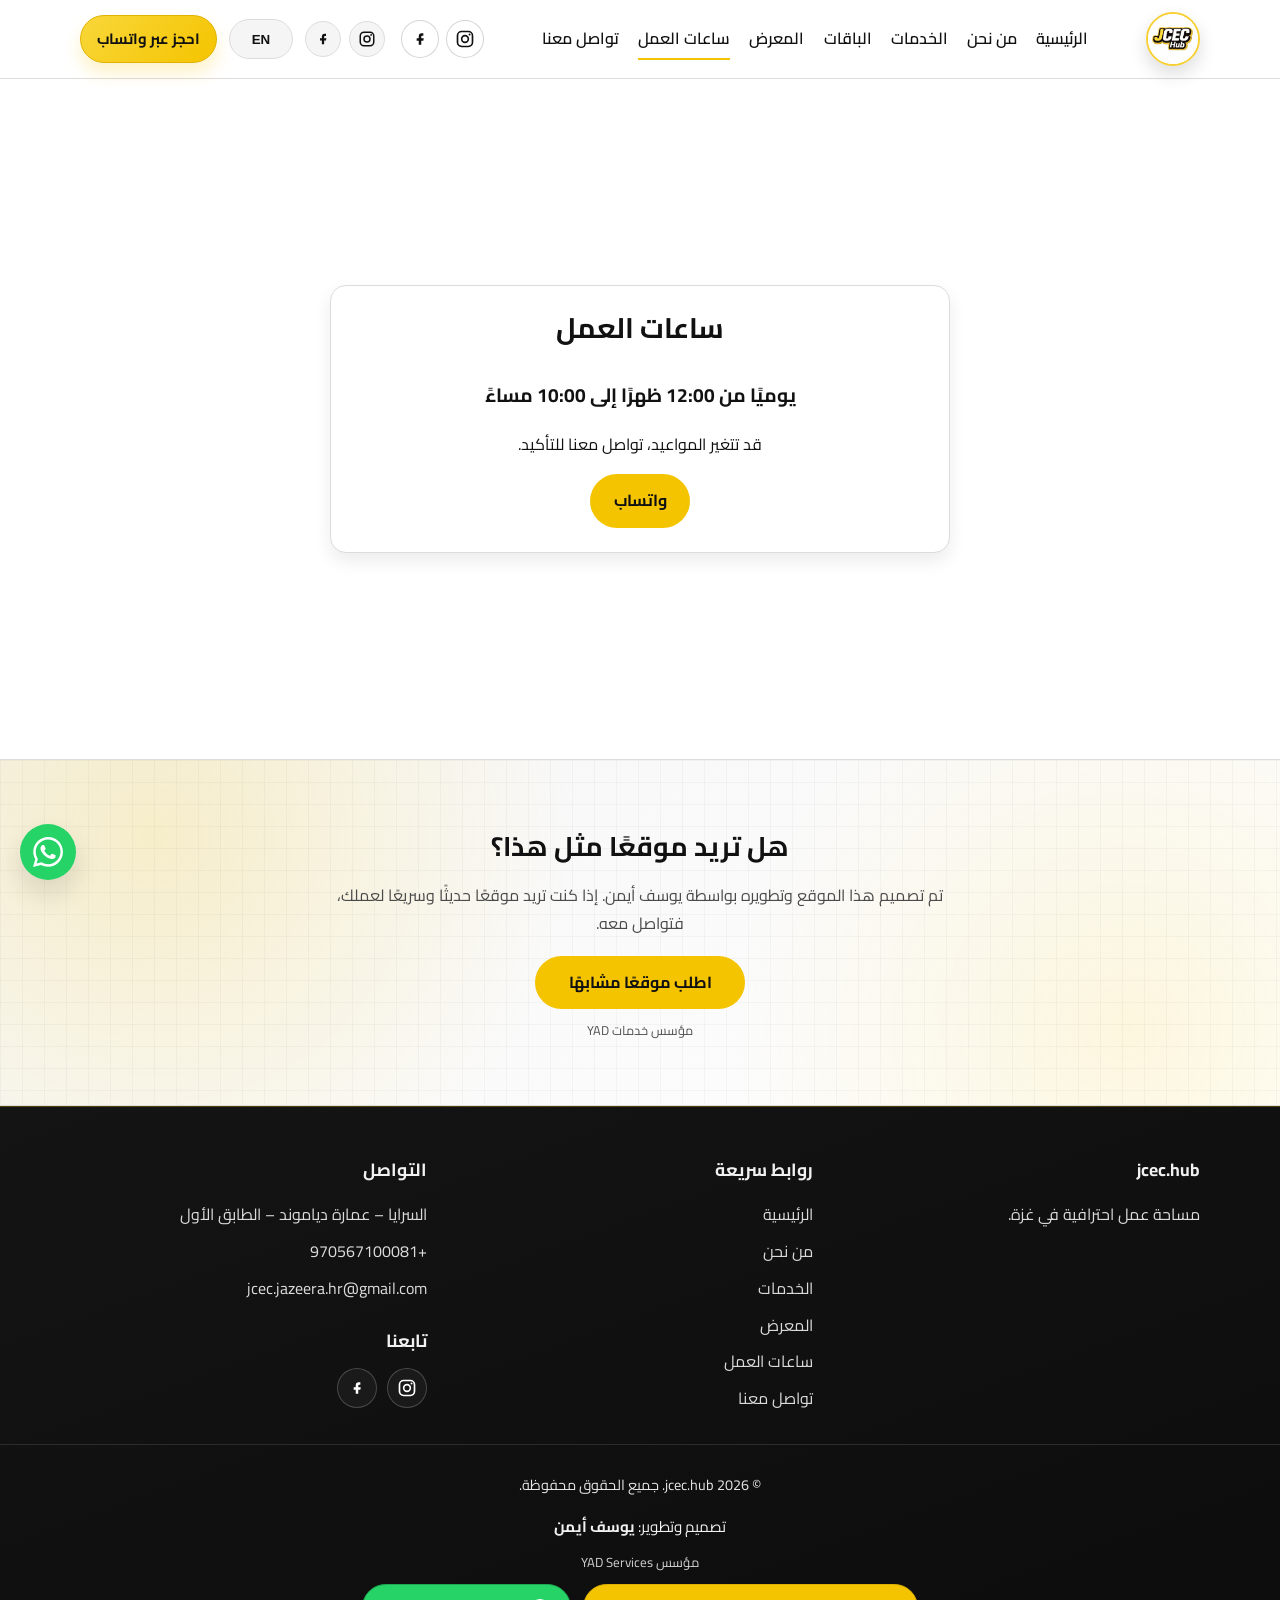
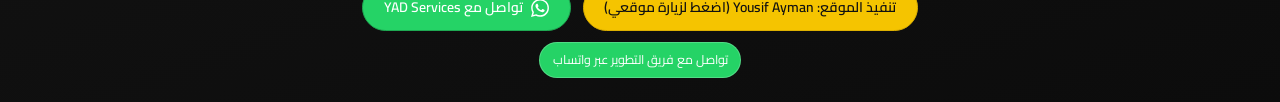
<file: hours.html>
<!DOCTYPE html>
<html lang="ar" dir="rtl" data-page="hours">

<head>
    <meta charset="UTF-8" />
    <meta name="viewport" content="width=device-width, initial-scale=1.0" />
    <title>jcec.hub | ساعات العمل</title>
    <link rel="icon" type="image/png" sizes="32x32" href="assets/images/favicon-32.png?v=3" />
    <link rel="icon" type="image/png" sizes="16x16" href="assets/images/favicon-16.png?v=3" />
    <link rel="apple-touch-icon" href="assets/images/logo.png?v=3" />
    <link rel="shortcut icon" href="assets/images/favicon-32.png?v=3" />
    <meta name="description" content="ساعات العمل في jcec.hub" />
    <meta name="keywords" content="ساعات العمل, jcec.hub, غزة" />
    <meta name="author" content="jcec.hub" />
    <meta name="geo.region" content="PS-GZA" />
    <meta name="geo.placename" content="Gaza" />
    <meta name="robots" content="index,follow" />
    <meta name="theme-color" content="#111111" />
    <meta property="og:type" content="website" />
    <meta property="og:site_name" content="jcec.hub" />
    <meta property="og:title" content="jcec.hub | ساعات العمل" />
    <meta property="og:description" content="نستقبلكم من 9:00 صباحاً حتى 11:00 مساءً" />
    <meta property="og:image" content="assets/images/img1.jpg" />
    <meta property="og:locale" content="ar_PS" />
    <meta name="twitter:card" content="summary_large_image" />
    <meta property="og:url" content="hours.html" />
    <meta property="og:image:alt" content="jcec.hub website preview" />
    <meta name="twitter:title" content="jcec.hub" />
    <meta name="twitter:description" content="Professional workspace in Gaza for work, meetings, and training." />
    <meta name="twitter:image" content="assets/images/img1.jpg" />
    <link rel="canonical" href="hours.html" />
    <link rel="preconnect" href="https://fonts.googleapis.com" />
    <link rel="preconnect" href="https://fonts.gstatic.com" crossorigin />
    <link href="https://fonts.googleapis.com/css2?family=Cairo:wght@400;500;700;800&family=Inter:wght@400;500;600;700;800&display=swap" rel="stylesheet" />
    <link rel="stylesheet" href="assets/css/style.css" />
</head>

<body>
    <a href="#mainContent" class="skip-link" data-i18n="skip_to_content">تخطي إلى المحتوى</a>

    <header class="site-header">
        <div class="container nav-wrap">
            <a href="index.html" class="brand brand-logo" aria-label="jcec.hub">
                <img src="assets/images/logo.png" alt="شعار jcec.hub" data-i18n-alt="logo_alt" />
                <span class="sr-only">jcec.hub</span>
            </a>
            <button class="menu-toggle" aria-expanded="false" aria-controls="navMenu" aria-label="فتح أو إغلاق القائمة" data-i18n-aria-label="nav_toggle_aria"><span></span><span></span><span></span></button>
            <nav id="navMenu" class="main-nav" aria-label="القائمة الرئيسية">
                <a href="index.html" data-nav="home" data-i18n="nav_home">الرئيسية</a>
                <a href="about.html" data-nav="about" data-i18n="nav_about">من نحن</a>
                <a href="services.html" data-nav="services" data-i18n="nav_services">الخدمات</a>
                <a href="packages.html" data-nav="packages" data-i18n="nav_packages">الباقات</a>
                <a href="gallery.html" data-nav="gallery" data-i18n="nav_gallery">المعرض</a>
                <a href="hours.html" data-nav="hours" data-i18n="nav_hours">ساعات العمل</a>
                <a href="contact.html" data-nav="contact" data-i18n="nav_contact">تواصل معنا</a>
            </nav>
            <div class="header-actions">
                <div class="header-social">
                    <a class="social-link" href="https://www.instagram.com/jcec.hub?igsh=OXRsNnc1YWM3eGNt" target="_blank" rel="noopener noreferrer" aria-label="حساب انستغرام jcec.hub" data-i18n-aria-label="instagram_aria">
                        <svg viewBox="0 0 24 24" fill="none" aria-hidden="true">
                            <rect x="3" y="3" width="18" height="18" rx="5" stroke="currentColor" stroke-width="2" />
                            <circle cx="12" cy="12" r="4" stroke="currentColor" stroke-width="2" />
                            <circle cx="17.5" cy="6.5" r="1.2" fill="currentColor" />
                        </svg>
                    </a>
                    <a class="social-link" href="https://www.facebook.com/share/1FrukVHEnd/" target="_blank" rel="noopener noreferrer" aria-label="صفحة فيسبوك jcec.hub" data-i18n-aria-label="facebook_aria">
                        <svg viewBox="0 0 24 24" fill="none" aria-hidden="true">
                            <path
                                d="M14.5 8H16V5h-2c-2.2 0-3.5 1.4-3.5 3.7V11H8v3h2.5v5h3v-5H16l.5-3h-3V9c0-.7.3-1 1-1Z"
                                fill="currentColor" />
                        </svg>
                    </a>
                </div>
                <button id="langSwitch" class="lang-btn" type="button" aria-label="تبديل اللغة" data-i18n-aria-label="lang_toggle_aria">EN</button>
                <a class="wa-btn" href="https://wa.me/970567100081" target="_blank" rel="noopener" data-i18n="wa_cta">احجز عبر واتساب</a>
            </div>
        </div>
    </header>

    <main id="mainContent" class="section page-main hours-main">
        <div class="container">
            <article class="hours-card reveal">
                <div class="section-title">
                    <h1 data-i18n="hours_title">ساعات العمل</h1>
                </div>
                <p class="hours-main-text" data-i18n="hours_main">نستقبلكم خلال شهر رمضان من الساعة 9:00 صباحًا حتى 5:00 مساءً، ومن 7:00 مساءً حتى 11:00 مساءً.

نستقبلكم يوميًا في الأيام العادية من الساعة 9:00 صباحًا حتى 11:00 مساءً.</p>
                <p data-i18n="hours_note">يُرجى التواصل معنا للتأكد من مواعيد العمل الحالية.</p>
                <a class="btn btn-primary" href="https://wa.me/970567100081" target="_blank" rel="noopener" data-i18n="contact_whatsapp">واتساب</a>
            </article>
        </div>
    </main>

    <section class="section dev-showcase">
        <div class="container dev-showcase-wrap reveal">
            <h2 data-i18n="dev_showcase_title">هل تريد موقعًا مثل هذا؟</h2>
            <p data-i18n="dev_showcase_desc">
                تم تصميم هذا الموقع وتطويره بواسطة
                <a href="https://yousif-ayman-dev.github.io/my-portfolio-new/" target="_blank" rel="noopener noreferrer">يوسف
                    أيمن</a>. إذا كنت تريد موقعًا حديثًا وسريعًا لعملك، فتواصل معه.
            </p>
            <a href="https://yousif-ayman-dev.github.io/my-portfolio-new/" target="_blank" rel="noopener noreferrer" class="btn btn-primary dev-showcase-btn" data-i18n="dev_showcase_cta">اطلب موقعًا مشابهًا</a>
            <span class="dev-showcase-note" data-i18n="dev_showcase_note">مؤسس خدمات YAD</span>
        </div>
    </section>

    <footer class="site-footer">
        <div class="container grid footer-grid">
            <section>
                <h3>jcec.hub</h3>
                <p data-i18n="footer_tag">مساحة عمل احترافية في غزة.</p>
            </section>
            <section>
                <h4 data-i18n="footer_links">روابط سريعة</h4>
                <ul>
                    <li><a href="index.html" data-i18n="nav_home">الرئيسية</a></li>
                    <li><a href="about.html" data-i18n="nav_about">من نحن</a></li>
                    <li><a href="services.html" data-i18n="nav_services">الخدمات</a></li>
                    <li><a href="gallery.html" data-i18n="nav_gallery">المعرض</a></li>
                    <li><a href="hours.html" data-i18n="nav_hours">ساعات العمل</a></li>
                    <li><a href="contact.html" data-i18n="nav_contact">تواصل معنا</a></li>
                </ul>
            </section>
            <section>
                <h4 data-i18n="footer_contact">التواصل</h4>
                <ul>
                    <li data-i18n="footer_address_short">شارع عمر المختار – عمارة القصاص (دايمند) – الطابق الأول</li>
                    <li><a href="https://wa.me/970567100081" target="_blank" rel="noopener">+970567100081</a></li>
                    <li><a href="mailto:jcec.jazeera.hr@gmail.com">jcec.jazeera.hr@gmail.com</a></li>
                </ul>
                <div class="contact-social">
                    <h4 data-i18n="footer_social">تابعنا</h4>
                    <div class="social-links">
                        <a class="social-link" href="https://www.instagram.com/jcec.hub?igsh=OXRsNnc1YWM3eGNt" target="_blank" rel="noopener noreferrer" aria-label="حساب انستغرام jcec.hub" data-i18n-aria-label="instagram_aria">
                            <svg viewBox="0 0 24 24" fill="none" aria-hidden="true">
                                <rect x="3" y="3" width="18" height="18" rx="5" stroke="currentColor"
                                    stroke-width="2" />
                                <circle cx="12" cy="12" r="4" stroke="currentColor" stroke-width="2" />
                                <circle cx="17.5" cy="6.5" r="1.2" fill="currentColor" />
                            </svg>
                        </a>
                        <a class="social-link" href="https://www.facebook.com/share/1FrukVHEnd/" target="_blank" rel="noopener noreferrer" aria-label="صفحة فيسبوك jcec.hub" data-i18n-aria-label="facebook_aria">
                            <svg viewBox="0 0 24 24" fill="none" aria-hidden="true">
                                <path
                                    d="M14.5 8H16V5h-2c-2.2 0-3.5 1.4-3.5 3.7V11H8v3h2.5v5h3v-5H16l.5-3h-3V9c0-.7.3-1 1-1Z"
                                    fill="currentColor" />
                            </svg>
                        </a>
                    </div>
                </div>
            </section>
        </div>
        <div class="footer-bottom">
            <p>&copy; <span id="year"></span> jcec.hub. <span data-i18n="footer_rights">جميع الحقوق محفوظة.</span></p>
            <div class="dev-credit">
                <p class="dev-name" data-i18n="dev_name">تصميم وتطوير: <strong>يوسف أيمن</strong></p>
                <p class="dev-company" data-i18n="dev_company">مؤسس YAD Services</p>
                <div class="dev-buttons">
                    <a href="https://yousif-ayman-dev.github.io/my-portfolio-new/" target="_blank" rel="noopener noreferrer" class="dev-btn dev-btn-portfolio">
                        <svg xmlns="http://www.w3.org/2000/svg" width="18" height="18" viewBox="0 0 24 24" fill="none" stroke="currentColor" stroke-width="2" stroke-linecap="round" stroke-linejoin="round">
                            <rect x="3" y="3" width="18" height="18" rx="2" ry="2" />
                            <circle cx="8.5" cy="8.5" r="1.5" />
                            <polyline points="21 15 16 10 5 21" />
                        </svg>
                        <span data-i18n="dev_portfolio">معرض أعمال المطور</span>
                    </a>
                    <a href="https://wa.me/972569040508" target="_blank" rel="noopener noreferrer" class="dev-btn dev-btn-whatsapp">
                        <svg xmlns="http://www.w3.org/2000/svg" width="18" height="18" viewBox="0 0 24 24" fill="currentColor">
                            <path
                                d="M20.52 3.48A11.86 11.86 0 0 0 12.09 0C5.54 0 .23 5.31.23 11.86c0 2.1.55 4.16 1.6 5.98L0 24l6.35-1.66a11.83 11.83 0 0 0 5.74 1.46h.01c6.55 0 11.86-5.31 11.86-11.86 0-3.17-1.23-6.14-3.44-8.46ZM12.1 21.79h-.01a9.9 9.9 0 0 1-5.05-1.39l-.36-.21-3.77.99 1-3.67-.24-.38a9.83 9.83 0 0 1-1.51-5.27C2.16 6.4 6.64 1.92 12.1 1.92c2.64 0 5.12 1.03 6.99 2.9a9.83 9.83 0 0 1 2.9 6.99c0 5.46-4.44 9.98-9.89 9.98Zm5.42-7.43c-.3-.15-1.78-.88-2.05-.98-.27-.1-.47-.15-.67.15-.2.3-.77.98-.94 1.18-.17.2-.35.22-.65.07-.3-.15-1.26-.46-2.4-1.47a8.95 8.95 0 0 1-1.66-2.07c-.17-.3-.02-.46.13-.61.13-.13.3-.35.45-.52.15-.18.2-.3.3-.5.1-.2.05-.38-.03-.53-.08-.15-.67-1.62-.92-2.22-.24-.58-.49-.5-.67-.5h-.57c-.2 0-.53.08-.8.38-.28.3-1.05 1.03-1.05 2.5 0 1.47 1.08 2.89 1.23 3.09.15.2 2.1 3.2 5.1 4.48.71.3 1.27.48 1.7.62.71.23 1.35.2 1.86.12.57-.08 1.78-.73 2.03-1.44.25-.7.25-1.31.18-1.44-.08-.13-.27-.2-.57-.35Z" />
                        </svg>
                        <span data-i18n="dev_whatsapp">تواصل مع YAD Services</span>
                    </a>
                </div>
            </div>
        </div>
    </footer>

    <a class="floating-wa" href="https://wa.me/970567100081" target="_blank" rel="noopener" aria-label="تواصل واتساب" data-i18n-aria-label="floating_wa_label" data-i18n-tooltip="wa_tooltip" data-tooltip="احجز عبر واتساب">
        <svg viewBox="0 0 24 24" aria-hidden="true" focusable="false">
            <path fill="currentColor"
                d="M20.52 3.48A11.86 11.86 0 0 0 12.09 0C5.54 0 .23 5.31.23 11.86c0 2.1.55 4.16 1.6 5.98L0 24l6.35-1.66a11.83 11.83 0 0 0 5.74 1.46h.01c6.55 0 11.86-5.31 11.86-11.86 0-3.17-1.23-6.14-3.44-8.46ZM12.1 21.79h-.01a9.9 9.9 0 0 1-5.05-1.39l-.36-.21-3.77.99 1-3.67-.24-.38a9.83 9.83 0 0 1-1.51-5.27C2.16 6.4 6.64 1.92 12.1 1.92c2.64 0 5.12 1.03 6.99 2.9a9.83 9.83 0 0 1 2.9 6.99c0 5.46-4.44 9.98-9.89 9.98Zm5.42-7.43c-.3-.15-1.78-.88-2.05-.98-.27-.1-.47-.15-.67.15-.2.3-.77.98-.94 1.18-.17.2-.35.22-.65.07-.3-.15-1.26-.46-2.4-1.47a8.95 8.95 0 0 1-1.66-2.07c-.17-.3-.02-.46.13-.61.13-.13.3-.35.45-.52.15-.18.2-.3.3-.5.1-.2.05-.38-.03-.53-.08-.15-.67-1.62-.92-2.22-.24-.58-.49-.5-.67-.5h-.57c-.2 0-.53.08-.8.38-.28.3-1.05 1.03-1.05 2.5 0 1.47 1.08 2.89 1.23 3.09.15.2 2.1 3.2 5.1 4.48.71.3 1.27.48 1.7.62.71.23 1.35.2 1.86.12.57-.08 1.78-.73 2.03-1.44.25-.7.25-1.31.18-1.44-.08-.13-.27-.2-.57-.35Z" />
        </svg>
        <span class="sr-only" data-i18n="floating_wa_label">تواصل واتساب</span>
    </a>

    <script src="assets/js/main.js"></script>
</body>

</html>
</file>
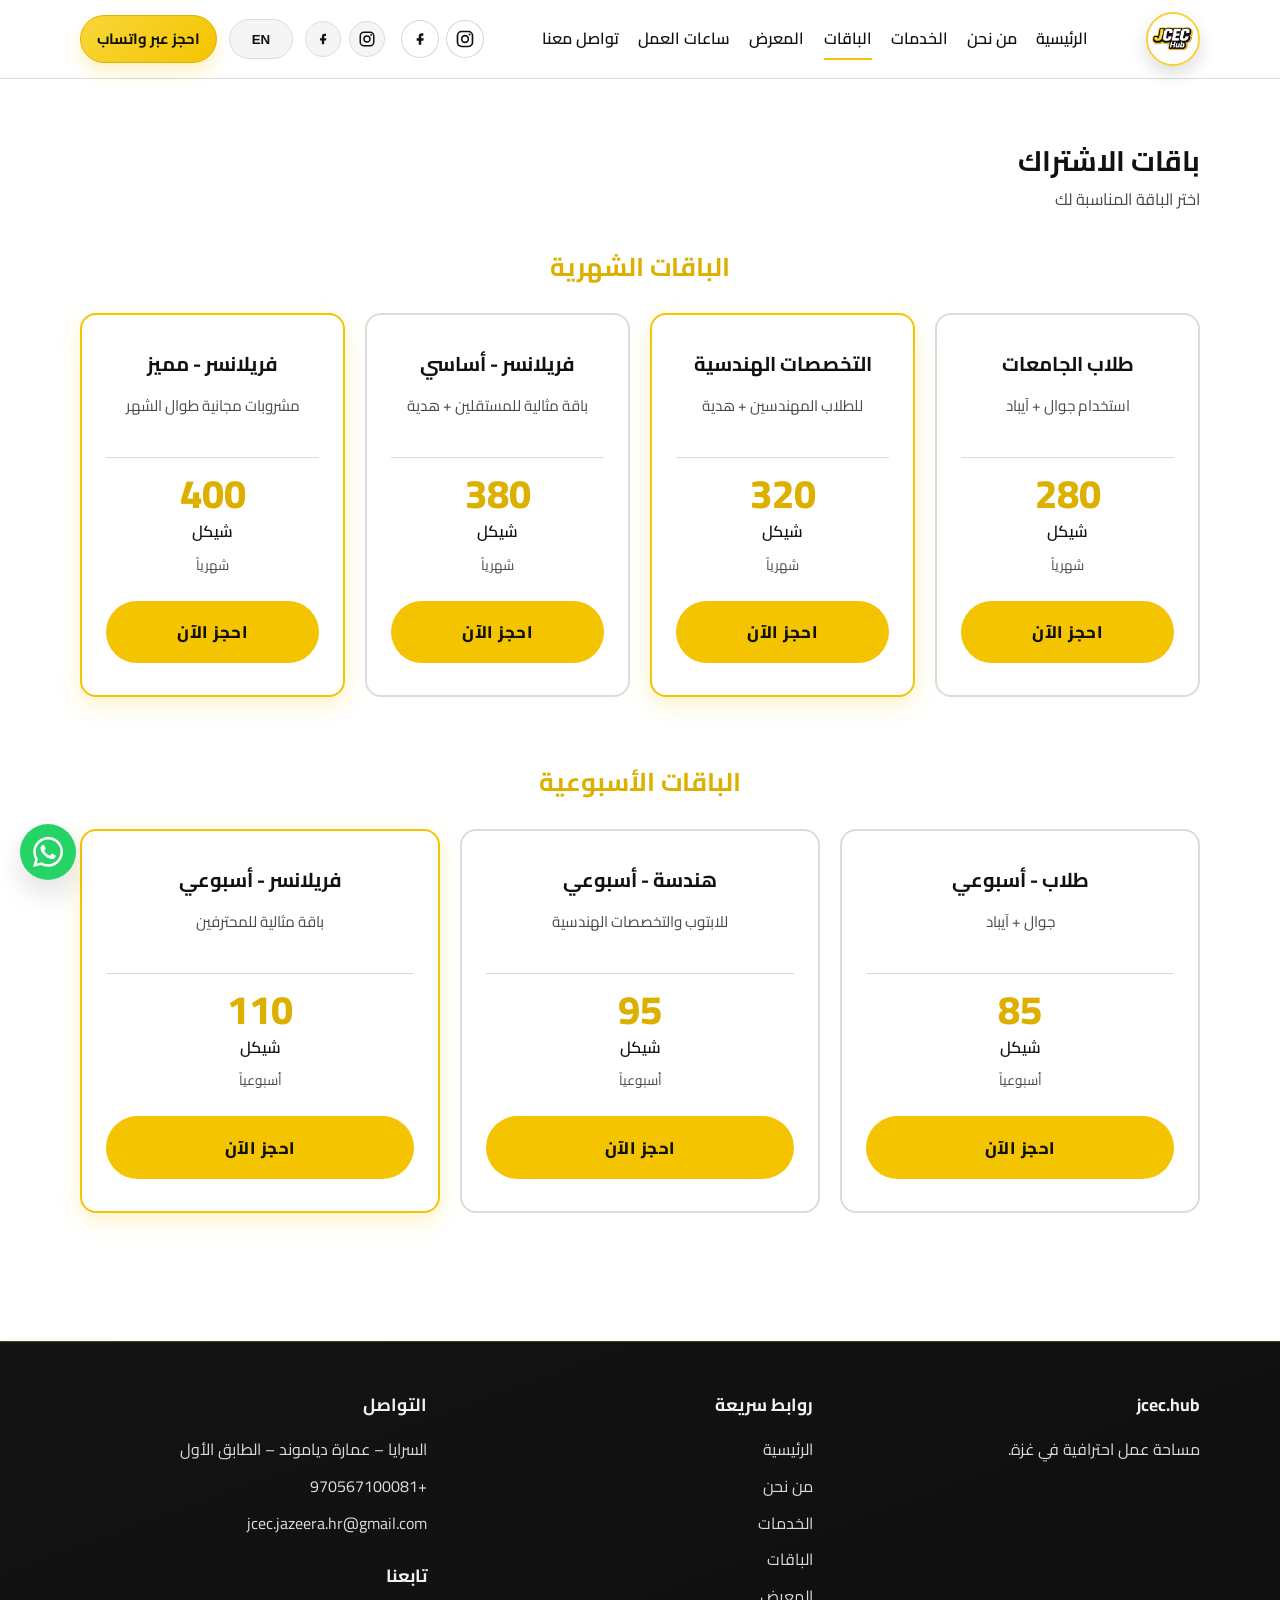
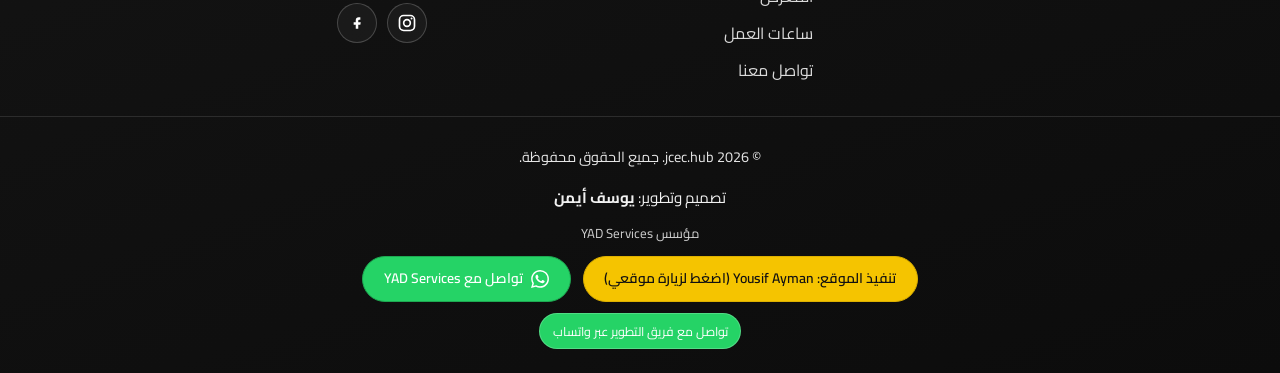
<file: packages.html>
<!DOCTYPE html>
<html lang="ar" dir="rtl" data-page="packages">

<head>
    <meta charset="UTF-8" />
    <meta name="viewport" content="width=device-width, initial-scale=1.0" />
    <title>jcec.hub | الباقات</title>
    <link rel="icon" type="image/png" sizes="32x32" href="assets/images/favicon-32.png?v=3" />
    <link rel="icon" type="image/png" sizes="16x16" href="assets/images/favicon-16.png?v=3" />
    <link rel="apple-touch-icon" href="assets/images/logo.png?v=3" />
    <link rel="shortcut icon" href="assets/images/favicon-32.png?v=3" />
    <meta name="description" content="باقات الاشتراك في jcec.hub - اختر الباقة المناسبة لك" />
    <meta name="keywords" content="باقات, اشتراك, jcec.hub, غزة" />
    <meta name="author" content="jcec.hub" />
    <meta name="geo.region" content="PS-GZA" />
    <meta name="geo.placename" content="Gaza" />
    <meta name="robots" content="index,follow" />
    <meta name="theme-color" content="#111111" />
    <meta property="og:type" content="website" />
    <meta property="og:site_name" content="jcec.hub" />
    <meta property="og:title" content="jcec.hub | الباقات" />
    <meta property="og:description" content="باقات اشتراك مرنة للطلاب والفريلانسرز" />
    <meta property="og:image" content="assets/images/img1.jpg" />
    <meta property="og:locale" content="ar_PS" />
    <meta name="twitter:card" content="summary_large_image" />
    <meta property="og:url" content="packages.html" />
    <link rel="canonical" href="packages.html" />
    <link rel="preconnect" href="https://fonts.googleapis.com" />
    <link rel="preconnect" href="https://fonts.gstatic.com" crossorigin />
    <link href="https://fonts.googleapis.com/css2?family=Cairo:wght@400;500;700;800&family=Inter:wght@400;500;600;700;800&display=swap" rel="stylesheet" />
    <link rel="stylesheet" href="assets/css/style.css" />
</head>

<body>
    <a href="#mainContent" class="skip-link" data-i18n="skip_to_content">تخطي إلى المحتوى</a>

    <header class="site-header">
        <div class="container nav-wrap">
            <a href="index.html" class="brand brand-logo" aria-label="jcec.hub">
                <img src="assets/images/logo.png" alt="شعار jcec.hub" data-i18n-alt="logo_alt" />
                <span class="sr-only">jcec.hub</span>
            </a>
            <button class="menu-toggle" aria-expanded="false" aria-controls="navMenu" aria-label="فتح أو إغلاق القائمة" data-i18n-aria-label="nav_toggle_aria"><span></span><span></span><span></span></button>
            <nav id="navMenu" class="main-nav" aria-label="القائمة الرئيسية">
                <a href="index.html" data-nav="home" data-i18n="nav_home">الرئيسية</a>
                <a href="about.html" data-nav="about" data-i18n="nav_about">من نحن</a>
                <a href="services.html" data-nav="services" data-i18n="nav_services">الخدمات</a>
                <a href="packages.html" data-nav="packages" data-i18n="nav_packages">الباقات</a>
                <a href="gallery.html" data-nav="gallery" data-i18n="nav_gallery">المعرض</a>
                <a href="hours.html" data-nav="hours" data-i18n="nav_hours">ساعات العمل</a>
                <a href="contact.html" data-nav="contact" data-i18n="nav_contact">تواصل معنا</a>
            </nav>
            <div class="header-actions">
                <div class="header-social">
                    <a class="social-link" href="https://www.instagram.com/jcec.hub?igsh=OXRsNnc1YWM3eGNt" target="_blank" rel="noopener noreferrer" aria-label="حساب انستغرام jcec.hub" data-i18n-aria-label="instagram_aria">
                        <svg viewBox="0 0 24 24" fill="none" aria-hidden="true">
                            <rect x="3" y="3" width="18" height="18" rx="5" stroke="currentColor" stroke-width="2" />
                            <circle cx="12" cy="12" r="4" stroke="currentColor" stroke-width="2" />
                            <circle cx="17.5" cy="6.5" r="1.2" fill="currentColor" />
                        </svg>
                    </a>
                    <a class="social-link" href="https://www.facebook.com/share/1FrukVHEnd/" target="_blank" rel="noopener noreferrer" aria-label="صفحة فيسبوك jcec.hub" data-i18n-aria-label="facebook_aria">
                        <svg viewBox="0 0 24 24" fill="none" aria-hidden="true">
                            <path
                                d="M14.5 8H16V5h-2c-2.2 0-3.5 1.4-3.5 3.7V11H8v3h2.5v5h3v-5H16l.5-3h-3V9c0-.7.3-1 1-1Z"
                                fill="currentColor" />
                        </svg>
                    </a>
                </div>
                <button id="langSwitch" class="lang-btn" type="button" aria-label="تبديل اللغة" data-i18n-aria-label="lang_toggle_aria">EN</button>
                <a class="wa-btn" href="https://wa.me/970567100081" target="_blank" rel="noopener" data-i18n="wa_cta">احجز عبر واتساب</a>
            </div>
        </div>
    </header>

    <main id="mainContent" class="section page-main">
        <div class="container">
            <div class="section-title reveal">
                <h1 data-i18n="packages_title">باقات الاشتراك</h1>
                <p data-i18n="packages_subtitle">اختر الباقة المناسبة لك</p>
            </div>

            <div class="packages-section">
                <h2 class="packages-section-title reveal" data-i18n="monthly_plans">الباقات الشهرية</h2>
                <div class="grid packages-grid">
                    <article class="package-card reveal" data-package="student-monthly" data-price="280">
                        <h3 data-i18n="package_student">طلاب الجامعات</h3>
                        <p class="package-desc" data-i18n="package_student_desc">استخدام جوال + آيباد</p>
                        <div class="package-price">
                            <span class="price-amount">280</span>
                            <span class="price-currency" data-i18n="currency">شيكل</span>
                            <span class="price-period" data-i18n="price_monthly">شهرياً</span>
                        </div>
                        <button class="btn btn-primary package-btn" data-i18n="package_book">احجز الآن</button>
                    </article>

                    <article class="package-card featured reveal" data-package="engineering-monthly" data-price="320">
                        <h3 data-i18n="package_engineering">التخصصات الهندسية</h3>
                        <p class="package-desc" data-i18n="package_engineering_desc">للطلاب المهندسين + هدية</p>
                        <div class="package-price">
                            <span class="price-amount">320</span>
                            <span class="price-currency" data-i18n="currency">شيكل</span>
                            <span class="price-period" data-i18n="price_monthly">شهرياً</span>
                        </div>
                        <button class="btn btn-primary package-btn" data-i18n="package_book">احجز الآن</button>
                    </article>

                    <article class="package-card reveal" data-package="freelancer-basic-monthly" data-price="380">
                        <h3 data-i18n="package_freelancer_basic">فريلانسر - أساسي</h3>
                        <p class="package-desc" data-i18n="package_freelancer_basic_desc">باقة مثالية للمستقلين + هدية
                        </p>
                        <div class="package-price">
                            <span class="price-amount">380</span>
                            <span class="price-currency" data-i18n="currency">شيكل</span>
                            <span class="price-period" data-i18n="price_monthly">شهرياً</span>
                        </div>
                        <button class="btn btn-primary package-btn" data-i18n="package_book">احجز الآن</button>
                    </article>

                    <article class="package-card featured reveal" data-package="freelancer-premium-monthly" data-price="400">
                        <h3 data-i18n="package_freelancer_premium">فريلانسر - مميز</h3>
                        <p class="package-desc" data-i18n="package_freelancer_premium_desc">مشروبات مجانية طوال الشهر
                        </p>
                        <div class="package-price">
                            <span class="price-amount">400</span>
                            <span class="price-currency" data-i18n="currency">شيكل</span>
                            <span class="price-period" data-i18n="price_monthly">شهرياً</span>
                        </div>
                        <button class="btn btn-primary package-btn" data-i18n="package_book">احجز الآن</button>
                    </article>
                </div>
            </div>

            <div class="packages-section">
                <h2 class="packages-section-title reveal" data-i18n="weekly_plans">الباقات الأسبوعية</h2>
                <div class="grid packages-grid">
                    <article class="package-card reveal" data-package="student-weekly" data-price="85">
                        <h3 data-i18n="package_student_weekly">طلاب - أسبوعي</h3>
                        <p class="package-desc" data-i18n="package_student_weekly_desc">جوال + آيباد</p>
                        <div class="package-price">
                            <span class="price-amount">85</span>
                            <span class="price-currency" data-i18n="currency">شيكل</span>
                            <span class="price-period" data-i18n="price_weekly">أسبوعياً</span>
                        </div>
                        <button class="btn btn-primary package-btn" data-i18n="package_book">احجز الآن</button>
                    </article>

                    <article class="package-card reveal" data-package="engineering-weekly" data-price="95">
                        <h3 data-i18n="package_engineering_weekly">هندسة - أسبوعي</h3>
                        <p class="package-desc" data-i18n="package_engineering_weekly_desc">للابتوب والتخصصات الهندسية
                        </p>
                        <div class="package-price">
                            <span class="price-amount">95</span>
                            <span class="price-currency" data-i18n="currency">شيكل</span>
                            <span class="price-period" data-i18n="price_weekly">أسبوعياً</span>
                        </div>
                        <button class="btn btn-primary package-btn" data-i18n="package_book">احجز الآن</button>
                    </article>

                    <article class="package-card featured reveal" data-package="freelancer-weekly" data-price="110">
                        <h3 data-i18n="package_freelancer_weekly">فريلانسر - أسبوعي</h3>
                        <p class="package-desc" data-i18n="package_freelancer_weekly_desc">باقة مثالية للمحترفين</p>
                        <div class="package-price">
                            <span class="price-amount">110</span>
                            <span class="price-currency" data-i18n="currency">شيكل</span>
                            <span class="price-period" data-i18n="price_weekly">أسبوعياً</span>
                        </div>
                        <button class="btn btn-primary package-btn" data-i18n="package_book">احجز الآن</button>
                    </article>
                </div>
            </div>
        </div>
    </main>

    <footer class="site-footer">
        <div class="container grid footer-grid">
            <section>
                <h3>jcec.hub</h3>
                <p data-i18n="footer_tag">مساحة عمل احترافية في غزة.</p>
            </section>
            <section>
                <h4 data-i18n="footer_links">روابط سريعة</h4>
                <ul>
                    <li><a href="index.html" data-i18n="nav_home">الرئيسية</a></li>
                    <li><a href="about.html" data-i18n="nav_about">من نحن</a></li>
                    <li><a href="services.html" data-i18n="nav_services">الخدمات</a></li>
                    <li><a href="packages.html" data-i18n="nav_packages">الباقات</a></li>
                    <li><a href="gallery.html" data-i18n="nav_gallery">المعرض</a></li>
                    <li><a href="hours.html" data-i18n="nav_hours">ساعات العمل</a></li>
                    <li><a href="contact.html" data-i18n="nav_contact">تواصل معنا</a></li>
                </ul>
            </section>
            <section>
                <h4 data-i18n="footer_contact">التواصل</h4>
                <ul>
                    <li data-i18n="footer_address_short">شارع عمر المختار – عمارة القصاص (دايمند) – الطابق الأول</li>
                    <li><a href="https://wa.me/970567100081" target="_blank" rel="noopener">+970567100081</a></li>
                    <li><a href="mailto:jcec.jazeera.hr@gmail.com">jcec.jazeera.hr@gmail.com</a></li>
                </ul>
                <div class="contact-social">
                    <h4 data-i18n="footer_social">تابعنا</h4>
                    <div class="social-links">
                        <a class="social-link" href="https://www.instagram.com/jcec.hub?igsh=OXRsNnc1YWM3eGNt" target="_blank" rel="noopener noreferrer" aria-label="حساب انستغرام jcec.hub" data-i18n-aria-label="instagram_aria">
                            <svg viewBox="0 0 24 24" fill="none" aria-hidden="true">
                                <rect x="3" y="3" width="18" height="18" rx="5" stroke="currentColor"
                                    stroke-width="2" />
                                <circle cx="12" cy="12" r="4" stroke="currentColor" stroke-width="2" />
                                <circle cx="17.5" cy="6.5" r="1.2" fill="currentColor" />
                            </svg>
                        </a>
                        <a class="social-link" href="https://www.facebook.com/share/1FrukVHEnd/" target="_blank" rel="noopener noreferrer" aria-label="صفحة فيسبوك jcec.hub" data-i18n-aria-label="facebook_aria">
                            <svg viewBox="0 0 24 24" fill="none" aria-hidden="true">
                                <path
                                    d="M14.5 8H16V5h-2c-2.2 0-3.5 1.4-3.5 3.7V11H8v3h2.5v5h3v-5H16l.5-3h-3V9c0-.7.3-1 1-1Z"
                                    fill="currentColor" />
                            </svg>
                        </a>
                    </div>
                </div>
            </section>
        </div>
        <div class="footer-bottom">
            <p>&copy; <span id="year"></span> jcec.hub. <span data-i18n="footer_rights">جميع الحقوق محفوظة.</span></p>
            <div class="dev-credit">
                <p class="dev-name" data-i18n="dev_name">تصميم وتطوير: <strong>يوسف أيمن</strong></p>
                <p class="dev-company" data-i18n="dev_company">مؤسس YAD Services</p>
                <div class="dev-buttons">
                    <a href="https://yousif-ayman-dev.github.io/my-portfolio-new/" target="_blank" rel="noopener noreferrer" class="dev-btn dev-btn-portfolio">
                        <svg xmlns="http://www.w3.org/2000/svg" width="18" height="18" viewBox="0 0 24 24" fill="none" stroke="currentColor" stroke-width="2" stroke-linecap="round" stroke-linejoin="round">
                            <rect x="3" y="3" width="18" height="18" rx="2" ry="2" />
                            <circle cx="8.5" cy="8.5" r="1.5" />
                            <polyline points="21 15 16 10 5 21" />
                        </svg>
                        <span data-i18n="dev_portfolio">معرض أعمال المطور</span>
                    </a>
                    <a href="https://wa.me/972569040508" target="_blank" rel="noopener noreferrer" class="dev-btn dev-btn-whatsapp">
                        <svg xmlns="http://www.w3.org/2000/svg" width="18" height="18" viewBox="0 0 24 24" fill="currentColor">
                            <path
                                d="M20.52 3.48A11.86 11.86 0 0 0 12.09 0C5.54 0 .23 5.31.23 11.86c0 2.1.55 4.16 1.6 5.98L0 24l6.35-1.66a11.83 11.83 0 0 0 5.74 1.46h.01c6.55 0 11.86-5.31 11.86-11.86 0-3.17-1.23-6.14-3.44-8.46ZM12.1 21.79h-.01a9.9 9.9 0 0 1-5.05-1.39l-.36-.21-3.77.99 1-3.67-.24-.38a9.83 9.83 0 0 1-1.51-5.27C2.16 6.4 6.64 1.92 12.1 1.92c2.64 0 5.12 1.03 6.99 2.9a9.83 9.83 0 0 1 2.9 6.99c0 5.46-4.44 9.98-9.89 9.98Zm5.42-7.43c-.3-.15-1.78-.88-2.05-.98-.27-.1-.47-.15-.67.15-.2.3-.77.98-.94 1.18-.17.2-.35.22-.65.07-.3-.15-1.26-.46-2.4-1.47a8.95 8.95 0 0 1-1.66-2.07c-.17-.3-.02-.46.13-.61.13-.13.3-.35.45-.52.15-.18.2-.3.3-.5.1-.2.05-.38-.03-.53-.08-.15-.67-1.62-.92-2.22-.24-.58-.49-.5-.67-.5h-.57c-.2 0-.53.08-.8.38-.28.3-1.05 1.03-1.05 2.5 0 1.47 1.08 2.89 1.23 3.09.15.2 2.1 3.2 5.1 4.48.71.3 1.27.48 1.7.62.71.23 1.35.2 1.86.12.57-.08 1.78-.73 2.03-1.44.25-.7.25-1.31.18-1.44-.08-.13-.27-.2-.57-.35Z" />
                        </svg>
                        <span data-i18n="dev_whatsapp">تواصل مع YAD Services</span>
                    </a>
                </div>
            </div>
        </div>
    </footer>

    <a class="floating-wa" href="https://wa.me/970567100081" target="_blank" rel="noopener" aria-label="تواصل واتساب" data-i18n-aria-label="floating_wa_label" data-i18n-tooltip="wa_tooltip" data-tooltip="احجز عبر واتساب">
        <svg viewBox="0 0 24 24" aria-hidden="true" focusable="false">
            <path fill="currentColor"
                d="M20.52 3.48A11.86 11.86 0 0 0 12.09 0C5.54 0 .23 5.31.23 11.86c0 2.1.55 4.16 1.6 5.98L0 24l6.35-1.66a11.83 11.83 0 0 0 5.74 1.46h.01c6.55 0 11.86-5.31 11.86-11.86 0-3.17-1.23-6.14-3.44-8.46ZM12.1 21.79h-.01a9.9 9.9 0 0 1-5.05-1.39l-.36-.21-3.77.99 1-3.67-.24-.38a9.83 9.83 0 0 1-1.51-5.27C2.16 6.4 6.64 1.92 12.1 1.92c2.64 0 5.12 1.03 6.99 2.9a9.83 9.83 0 0 1 2.9 6.99c0 5.46-4.44 9.98-9.89 9.98Zm5.42-7.43c-.3-.15-1.78-.88-2.05-.98-.27-.1-.47-.15-.67.15-.2.3-.77.98-.94 1.18-.17.2-.35.22-.65.07-.3-.15-1.26-.46-2.4-1.47a8.95 8.95 0 0 1-1.66-2.07c-.17-.3-.02-.46.13-.61.13-.13.3-.35.45-.52.15-.18.2-.3.3-.5.1-.2.05-.38-.03-.53-.08-.15-.67-1.62-.92-2.22-.24-.58-.49-.5-.67-.5h-.57c-.2 0-.53.08-.8.38-.28.3-1.05 1.03-1.05 2.5 0 1.47 1.08 2.89 1.23 3.09.15.2 2.1 3.2 5.1 4.48.71.3 1.27.48 1.7.62.71.23 1.35.2 1.86.12.57-.08 1.78-.73 2.03-1.44.25-.7.25-1.31.18-1.44-.08-.13-.27-.2-.57-.35Z" />
        </svg>
        <span class="sr-only" data-i18n="floating_wa_label">تواصل واتساب</span>
    </a>

    <script src="assets/js/main.js"></script>
</body>

</html>
</file>
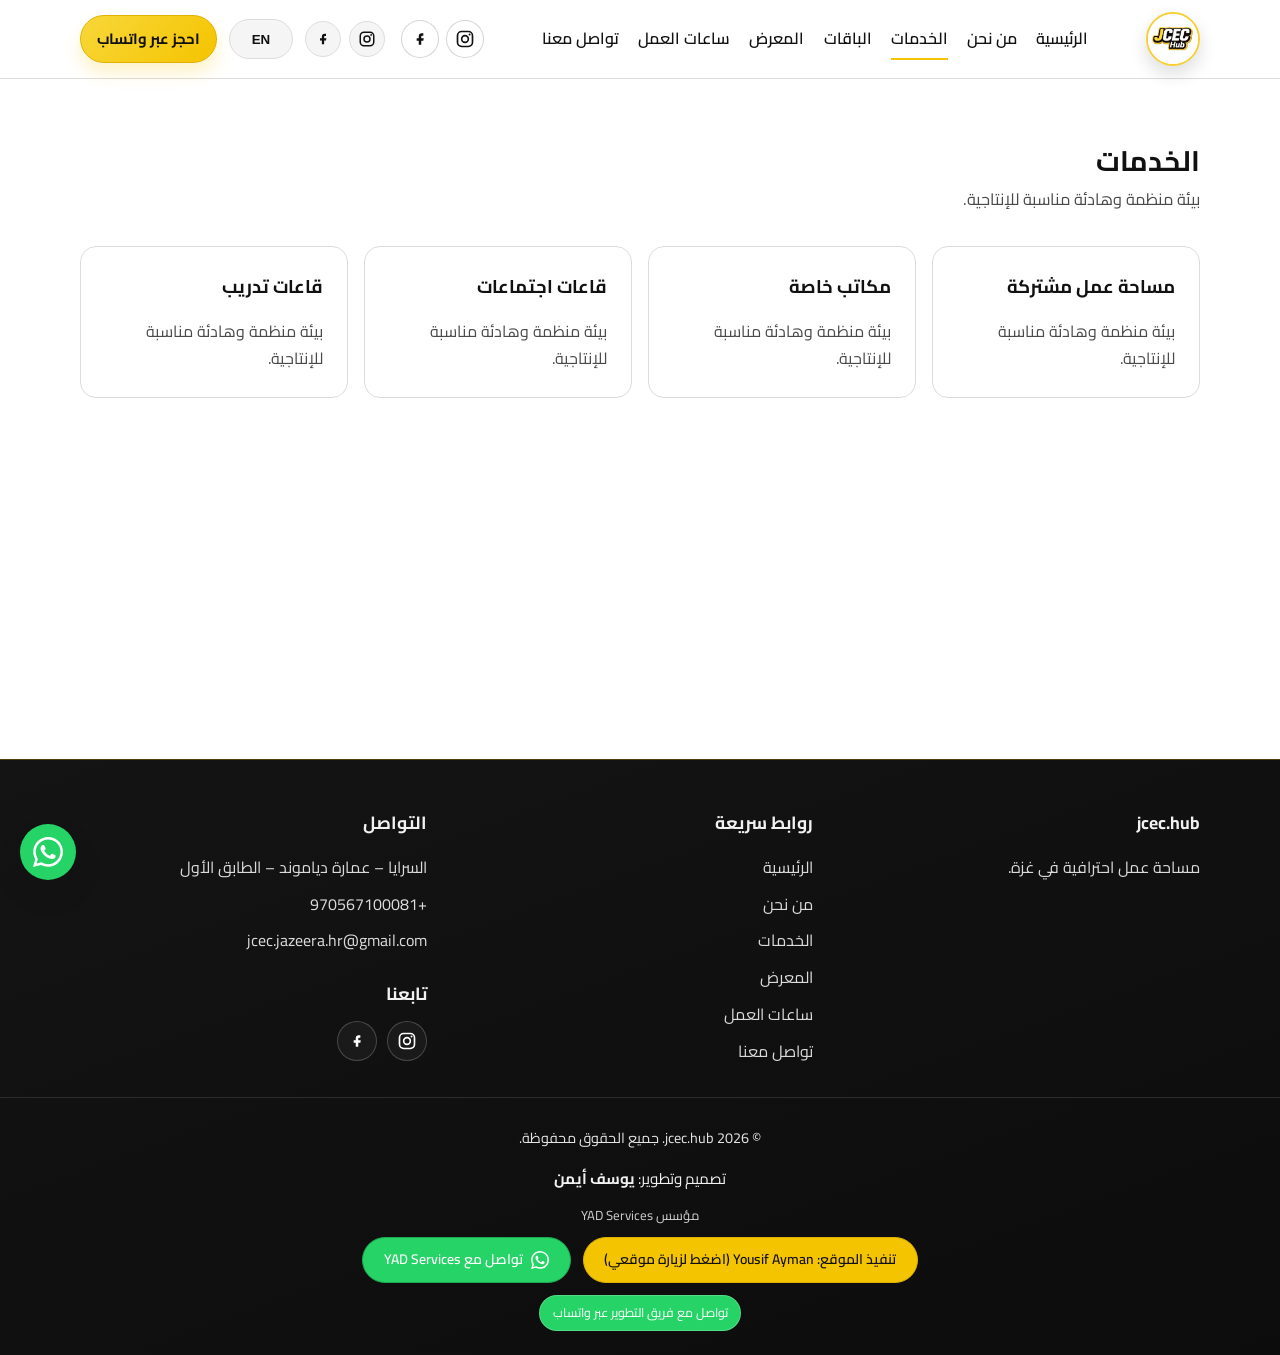
<file: services.html>
<!DOCTYPE html>
<html lang="ar" dir="rtl" data-page="services">

<head>
    <meta charset="UTF-8" />
    <meta name="viewport" content="width=device-width, initial-scale=1.0" />
    <title>jcec.hub | الخدمات</title>
    <link rel="icon" type="image/png" sizes="32x32" href="assets/images/favicon-32.png?v=3" />
    <link rel="icon" type="image/png" sizes="16x16" href="assets/images/favicon-16.png?v=3" />
    <link rel="apple-touch-icon" href="assets/images/logo.png?v=3" />
    <link rel="shortcut icon" href="assets/images/favicon-32.png?v=3" />
    <meta name="description" content="خدمات jcec.hub: مساحات عمل، مكاتب، قاعات اجتماعات وتدريب." />
    <meta name="keywords" content="مساحة عمل مشتركة, مكاتب خاصة, قاعات اجتماعات, قاعات تدريب" />
    <meta name="author" content="jcec.hub" />
    <meta name="geo.region" content="PS-GZA" />
    <meta name="geo.placename" content="Gaza" />
    <meta name="robots" content="index,follow" />
    <meta name="theme-color" content="#111111" />
    <meta property="og:type" content="website" />
    <meta property="og:site_name" content="jcec.hub" />
    <meta property="og:title" content="jcec.hub | الخدمات" />
    <meta property="og:description" content="مساحات عمل احترافية، قاعات اجتماعات، والتدريب في غزة." />
    <meta property="og:image" content="assets/images/img2.jpg" />
    <meta property="og:locale" content="ar_PS" />
    <meta name="twitter:card" content="summary_large_image" />
    <meta property="og:url" content="services.html" />
    <meta property="og:image:alt" content="jcec.hub website preview" />
    <meta name="twitter:title" content="jcec.hub" />
    <meta name="twitter:description" content="Professional workspace in Gaza for work, meetings, and training." />
    <meta name="twitter:image" content="assets/images/img1.jpg" />
    <link rel="canonical" href="services.html" />
    <link rel="preconnect" href="https://fonts.googleapis.com" />
    <link rel="preconnect" href="https://fonts.gstatic.com" crossorigin />
    <link href="https://fonts.googleapis.com/css2?family=Cairo:wght@400;500;700;800&family=Inter:wght@400;500;600;700;800&display=swap" rel="stylesheet" />
    <link rel="stylesheet" href="assets/css/style.css" />
</head>

<body>
    <a href="#mainContent" class="skip-link" data-i18n="skip_to_content">تخطي إلى المحتوى</a>

    <header class="site-header">
        <div class="container nav-wrap">
            <a href="index.html" class="brand brand-logo" aria-label="jcec.hub">
                <img src="assets/images/logo.png" alt="شعار jcec.hub" data-i18n-alt="logo_alt" />
                <span class="sr-only">jcec.hub</span>
            </a>
            <button class="menu-toggle" aria-expanded="false" aria-controls="navMenu" aria-label="فتح أو إغلاق القائمة" data-i18n-aria-label="nav_toggle_aria"><span></span><span></span><span></span></button>
            <nav id="navMenu" class="main-nav" aria-label="القائمة الرئيسية">
                <a href="index.html" data-nav="home" data-i18n="nav_home">الرئيسية</a>
                <a href="about.html" data-nav="about" data-i18n="nav_about">من نحن</a>
                <a href="services.html" data-nav="services" data-i18n="nav_services">الخدمات</a>
                <a href="packages.html" data-nav="packages" data-i18n="nav_packages">الباقات</a>
                <a href="gallery.html" data-nav="gallery" data-i18n="nav_gallery">المعرض</a>
                <a href="hours.html" data-nav="hours" data-i18n="nav_hours">ساعات العمل</a>
                <a href="contact.html" data-nav="contact" data-i18n="nav_contact">تواصل معنا</a>
            </nav>
            <div class="header-actions">
                <div class="header-social">
                    <a class="social-link" href="https://www.instagram.com/jcec.hub?igsh=OXRsNnc1YWM3eGNt" target="_blank" rel="noopener noreferrer" aria-label="حساب انستغرام jcec.hub" data-i18n-aria-label="instagram_aria">
                        <svg viewBox="0 0 24 24" fill="none" aria-hidden="true">
                            <rect x="3" y="3" width="18" height="18" rx="5" stroke="currentColor" stroke-width="2" />
                            <circle cx="12" cy="12" r="4" stroke="currentColor" stroke-width="2" />
                            <circle cx="17.5" cy="6.5" r="1.2" fill="currentColor" />
                        </svg>
                    </a>
                    <a class="social-link" href="https://www.facebook.com/share/1FrukVHEnd/" target="_blank" rel="noopener noreferrer" aria-label="صفحة فيسبوك jcec.hub" data-i18n-aria-label="facebook_aria">
                        <svg viewBox="0 0 24 24" fill="none" aria-hidden="true">
                            <path
                                d="M14.5 8H16V5h-2c-2.2 0-3.5 1.4-3.5 3.7V11H8v3h2.5v5h3v-5H16l.5-3h-3V9c0-.7.3-1 1-1Z"
                                fill="currentColor" />
                        </svg>
                    </a>
                </div>
                <button id="langSwitch" class="lang-btn" type="button" aria-label="تبديل اللغة" data-i18n-aria-label="lang_toggle_aria">EN</button>
                <a class="wa-btn" href="https://wa.me/970567100081" target="_blank" rel="noopener" data-i18n="wa_cta">احجز عبر واتساب</a>
            </div>
        </div>
    </header>

    <main id="mainContent" class="section page-main">
        <div class="container">
            <div class="section-title reveal">
                <h1 data-i18n="services_title">الخدمات</h1>
                <p data-i18n="services_note">بيئة منظمة وهادئة مناسبة للإنتاجية.</p>
            </div>

            <div class="grid card-grid services-grid">
                <article class="card service-card reveal">
                    <h2 data-i18n="service_1">مساحة عمل مشتركة</h2>
                    <p data-i18n="service_desc">بيئة منظمة وهادئة مناسبة للإنتاجية.</p>
                </article>
                <article class="card service-card reveal">
                    <h2 data-i18n="service_2">مكاتب خاصة</h2>
                    <p data-i18n="service_desc">بيئة منظمة وهادئة مناسبة للإنتاجية.</p>
                </article>
                <article class="card service-card reveal">
                    <h2 data-i18n="service_3">قاعات اجتماعات</h2>
                    <p data-i18n="service_desc">بيئة منظمة وهادئة مناسبة للإنتاجية.</p>
                </article>
                <article class="card service-card reveal">
                    <h2 data-i18n="service_4">قاعات تدريب</h2>
                    <p data-i18n="service_desc">بيئة منظمة وهادئة مناسبة للإنتاجية.</p>
                </article>
            </div>
        </div>
    </main>

    <footer class="site-footer">
        <div class="container grid footer-grid">
            <section>
                <h3>jcec.hub</h3>
                <p data-i18n="footer_tag">مساحة عمل احترافية في غزة.</p>
            </section>
            <section>
                <h4 data-i18n="footer_links">روابط سريعة</h4>
                <ul>
                    <li><a href="index.html" data-i18n="nav_home">الرئيسية</a></li>
                    <li><a href="about.html" data-i18n="nav_about">من نحن</a></li>
                    <li><a href="services.html" data-i18n="nav_services">الخدمات</a></li>
                    <li><a href="gallery.html" data-i18n="nav_gallery">المعرض</a></li>
                    <li><a href="hours.html" data-i18n="nav_hours">ساعات العمل</a></li>
                    <li><a href="contact.html" data-i18n="nav_contact">تواصل معنا</a></li>
                </ul>
            </section>
            <section>
                <h4 data-i18n="footer_contact">التواصل</h4>
                <ul>
                    <li data-i18n="footer_address_short">شارع عمر المختار – عمارة القصاص (دايمند) – الطابق الأول</li>
                    <li><a href="https://wa.me/970567100081" target="_blank" rel="noopener">+970567100081</a></li>
                    <li><a href="mailto:jcec.jazeera.hr@gmail.com">jcec.jazeera.hr@gmail.com</a></li>
                </ul>
                <div class="contact-social">
                    <h4 data-i18n="footer_social">تابعنا</h4>
                    <div class="social-links">
                        <a class="social-link" href="https://www.instagram.com/jcec.hub?igsh=OXRsNnc1YWM3eGNt" target="_blank" rel="noopener noreferrer" aria-label="حساب انستغرام jcec.hub" data-i18n-aria-label="instagram_aria">
                            <svg viewBox="0 0 24 24" fill="none" aria-hidden="true">
                                <rect x="3" y="3" width="18" height="18" rx="5" stroke="currentColor"
                                    stroke-width="2" />
                                <circle cx="12" cy="12" r="4" stroke="currentColor" stroke-width="2" />
                                <circle cx="17.5" cy="6.5" r="1.2" fill="currentColor" />
                            </svg>
                        </a>
                        <a class="social-link" href="https://www.facebook.com/share/1FrukVHEnd/" target="_blank" rel="noopener noreferrer" aria-label="صفحة فيسبوك jcec.hub" data-i18n-aria-label="facebook_aria">
                            <svg viewBox="0 0 24 24" fill="none" aria-hidden="true">
                                <path
                                    d="M14.5 8H16V5h-2c-2.2 0-3.5 1.4-3.5 3.7V11H8v3h2.5v5h3v-5H16l.5-3h-3V9c0-.7.3-1 1-1Z"
                                    fill="currentColor" />
                            </svg>
                        </a>
                    </div>
                </div>
            </section>
        </div>
        <div class="footer-bottom">
            <p>&copy; <span id="year"></span> jcec.hub. <span data-i18n="footer_rights">جميع الحقوق محفوظة.</span></p>
            <div class="dev-credit">
                <p class="dev-name" data-i18n="dev_name">تصميم وتطوير: <strong>يوسف أيمن</strong></p>
                <p class="dev-company" data-i18n="dev_company">مؤسس YAD Services</p>
                <div class="dev-buttons">
                    <a href="https://yousif-ayman-dev.github.io/my-portfolio-new/" target="_blank" rel="noopener noreferrer" class="dev-btn dev-btn-portfolio">
                        <svg xmlns="http://www.w3.org/2000/svg" width="18" height="18" viewBox="0 0 24 24" fill="none" stroke="currentColor" stroke-width="2" stroke-linecap="round" stroke-linejoin="round">
                            <rect x="3" y="3" width="18" height="18" rx="2" ry="2" />
                            <circle cx="8.5" cy="8.5" r="1.5" />
                            <polyline points="21 15 16 10 5 21" />
                        </svg>
                        <span data-i18n="dev_portfolio">معرض أعمال المطور</span>
                    </a>
                    <a href="https://wa.me/972569040508" target="_blank" rel="noopener noreferrer" class="dev-btn dev-btn-whatsapp">
                        <svg xmlns="http://www.w3.org/2000/svg" width="18" height="18" viewBox="0 0 24 24" fill="currentColor">
                            <path
                                d="M20.52 3.48A11.86 11.86 0 0 0 12.09 0C5.54 0 .23 5.31.23 11.86c0 2.1.55 4.16 1.6 5.98L0 24l6.35-1.66a11.83 11.83 0 0 0 5.74 1.46h.01c6.55 0 11.86-5.31 11.86-11.86 0-3.17-1.23-6.14-3.44-8.46ZM12.1 21.79h-.01a9.9 9.9 0 0 1-5.05-1.39l-.36-.21-3.77.99 1-3.67-.24-.38a9.83 9.83 0 0 1-1.51-5.27C2.16 6.4 6.64 1.92 12.1 1.92c2.64 0 5.12 1.03 6.99 2.9a9.83 9.83 0 0 1 2.9 6.99c0 5.46-4.44 9.98-9.89 9.98Zm5.42-7.43c-.3-.15-1.78-.88-2.05-.98-.27-.1-.47-.15-.67.15-.2.3-.77.98-.94 1.18-.17.2-.35.22-.65.07-.3-.15-1.26-.46-2.4-1.47a8.95 8.95 0 0 1-1.66-2.07c-.17-.3-.02-.46.13-.61.13-.13.3-.35.45-.52.15-.18.2-.3.3-.5.1-.2.05-.38-.03-.53-.08-.15-.67-1.62-.92-2.22-.24-.58-.49-.5-.67-.5h-.57c-.2 0-.53.08-.8.38-.28.3-1.05 1.03-1.05 2.5 0 1.47 1.08 2.89 1.23 3.09.15.2 2.1 3.2 5.1 4.48.71.3 1.27.48 1.7.62.71.23 1.35.2 1.86.12.57-.08 1.78-.73 2.03-1.44.25-.7.25-1.31.18-1.44-.08-.13-.27-.2-.57-.35Z" />
                        </svg>
                        <span data-i18n="dev_whatsapp">تواصل مع YAD Services</span>
                    </a>
                </div>
            </div>
        </div>
    </footer>

    <a class="floating-wa" href="https://wa.me/970567100081" target="_blank" rel="noopener" aria-label="تواصل واتساب" data-i18n-aria-label="floating_wa_label" data-i18n-tooltip="wa_tooltip" data-tooltip="احجز عبر واتساب">
        <svg viewBox="0 0 24 24" aria-hidden="true" focusable="false">
            <path fill="currentColor"
                d="M20.52 3.48A11.86 11.86 0 0 0 12.09 0C5.54 0 .23 5.31.23 11.86c0 2.1.55 4.16 1.6 5.98L0 24l6.35-1.66a11.83 11.83 0 0 0 5.74 1.46h.01c6.55 0 11.86-5.31 11.86-11.86 0-3.17-1.23-6.14-3.44-8.46ZM12.1 21.79h-.01a9.9 9.9 0 0 1-5.05-1.39l-.36-.21-3.77.99 1-3.67-.24-.38a9.83 9.83 0 0 1-1.51-5.27C2.16 6.4 6.64 1.92 12.1 1.92c2.64 0 5.12 1.03 6.99 2.9a9.83 9.83 0 0 1 2.9 6.99c0 5.46-4.44 9.98-9.89 9.98Zm5.42-7.43c-.3-.15-1.78-.88-2.05-.98-.27-.1-.47-.15-.67.15-.2.3-.77.98-.94 1.18-.17.2-.35.22-.65.07-.3-.15-1.26-.46-2.4-1.47a8.95 8.95 0 0 1-1.66-2.07c-.17-.3-.02-.46.13-.61.13-.13.3-.35.45-.52.15-.18.2-.3.3-.5.1-.2.05-.38-.03-.53-.08-.15-.67-1.62-.92-2.22-.24-.58-.49-.5-.67-.5h-.57c-.2 0-.53.08-.8.38-.28.3-1.05 1.03-1.05 2.5 0 1.47 1.08 2.89 1.23 3.09.15.2 2.1 3.2 5.1 4.48.71.3 1.27.48 1.7.62.71.23 1.35.2 1.86.12.57-.08 1.78-.73 2.03-1.44.25-.7.25-1.31.18-1.44-.08-.13-.27-.2-.57-.35Z" />
        </svg>
        <span class="sr-only" data-i18n="floating_wa_label">تواصل واتساب</span>
    </a>

    <script src="assets/js/main.js"></script>
</body>

</html>
</file>
<file: assets/css/style.css>
:root {
    --color-accent: #f5c400;
    --color-accent-strong: #ddb000;
    --color-text: #111111;
    --color-text-soft: #4a4a4a;
    --color-bg: #ffffff;
    --color-bg-soft: #f5f5f5;
    --color-surface: #ffffff;
    --color-line: #dcdcdc;
    --color-dark-surface: #141414;
    --color-dark-line: #2c2c2c;
    --color-white: #ffffff;
    --color-black: #000000;
    --header-bg: rgba(255, 255, 255, 0.95);
    --hero-overlay-start: rgba(17, 17, 17, 0.84);
    --hero-overlay-end: rgba(17, 17, 17, 0.58);
    --wa-green: #25d366;
    --wa-green-shadow: rgba(37, 211, 102, 0.35);
    --contact-link-dark: #ffd84d;
    --footer-text: #f1f1f1;
    --footer-gradient-start: #141414;
    --footer-gradient-end: #0c0c0c;
    --footer-card-bg: rgba(255, 255, 255, 0.03);
    --footer-card-border: rgba(255, 255, 255, 0.1);
    --footer-icon-border: rgba(255, 255, 255, 0.2);
    --footer-icon-bg: rgba(255, 255, 255, 0.04);
    --footer-icon-bg-hover: rgba(245, 196, 0, 0.08);
    --dev-note-color: var(--dev-note-color);
    --focus-ring: rgba(245, 196, 0, 0.35);
    --overlay-dark-32: rgba(17, 17, 17, 0.32);
    --lightbox-bg: rgba(0, 0, 0, 0.86);
    --logo-border: rgba(245, 196, 0, 0.8);
    --logo-shadow: rgba(17, 17, 17, 0.14);
    --top-social-border: rgba(17, 17, 17, 0.18);
    --accent-border-strong: rgba(245, 196, 0, 0.9);
    --accent-shadow-sm: rgba(245, 196, 0, 0.22);
    --accent-gradient-soft-1: rgba(245, 196, 0, 0);
    --accent-gradient-soft-2: rgba(245, 196, 0, 0.22);
    --button-gloss: rgba(255, 255, 255, 0.42);
    --wa-gradient-start: #f8d73a;
    --wa-border: #e0b200;
    --wa-shadow: rgba(245, 196, 0, 0.3);
    --wa-gloss: rgba(255, 255, 255, 0.5);
    --card-border-hover: #cfcfcf;
    --accent-tint-1: rgba(245, 196, 0, 0.12);
    --accent-tint-2: rgba(17, 17, 17, 0.04);
    --accent-border: rgba(245, 196, 0, 0.8);
    --accent-shadow-lg: rgba(245, 196, 0, 0.25);
    --accent-heading: #8a6b00;
    --accent-text-strong: #3a3320;
    --gallery-overlay-1: rgba(245, 196, 0, 0.18);
    --gallery-overlay-2: rgba(17, 17, 17, 0.06);
    --gallery-shadow: rgba(245, 196, 0, 0.28);
    --footer-top-border: rgba(245, 196, 0, 0.28);
    --radius-sm: 8px;
    --radius-md: 16px;
    --radius-pill: 999px;
    --space-1: 0.5rem;
    --space-2: 1rem;
    --space-3: 1.5rem;
    --space-4: 2rem;
    --space-5: 2.5rem;
    --space-6: 3rem;
    --space-7: 4rem;
    --shadow-sm: 0 8px 18px rgba(17, 17, 17, 0.08);
    --shadow-md: 0 14px 28px rgba(17, 17, 17, 0.12);
    --shadow-lg: 0 18px 36px rgba(17, 17, 17, 0.16);
    --container: 1120px;
    --header-height: 78px;
    --transition: 0.25s ease;
    --transition-smooth: 0.35s cubic-bezier(0.22, 1, 0.36, 1);
}

* {
    box-sizing: border-box;
}

html {
    scroll-behavior: smooth;
}

body {
    margin: 0;
    font-family: "Cairo", sans-serif;
    color: var(--color-text);
    background: var(--color-bg);
    line-height: 1.7;
    text-rendering: optimizeLegibility;
    -webkit-font-smoothing: antialiased;
    -moz-osx-font-smoothing: grayscale;
    transition: background var(--transition), color var(--transition);
}

body.lang-en {
    font-family: "Inter", sans-serif;
}

img {
    max-width: 100%;
    display: block;
}

a {
    color: inherit;
    text-decoration: none;
}

.sr-only {
    position: absolute;
    width: 1px;
    height: 1px;
    padding: 0;
    margin: -1px;
    overflow: hidden;
    clip: rect(0, 0, 0, 0);
    border: 0;
}

.skip-link {
    position: absolute;
    inset-inline-start: var(--space-2);
    top: -44px;
    background: var(--color-accent);
    color: var(--color-text);
    padding: 0.5rem 1rem;
    border-radius: var(--radius-pill);
    z-index: 2000;
    font-weight: 700;
}

.skip-link:focus {
    top: 0.5rem;
}

.container {
    width: min(var(--container), 92%);
    margin-inline: auto;
}

.section {
    padding-block: var(--space-7);
}

.grid {
    display: grid;
    gap: var(--grid-gap, var(--space-2));
}

.section-title {
    margin-bottom: var(--space-4);
}

.section-title h1,
.section-title h2 {
    margin: 0 0 0.5rem;
    font-size: clamp(1.65rem, 2.2vw, 2.4rem);
    line-height: 1.25;
}

.section-title p {
    margin: 0;
    color: var(--color-text-soft);
    font-size: 1.02rem;
}

.site-header {
    position: sticky;
    top: 0;
    z-index: 1000;
    background: var(--header-bg);
    background: color-mix(in srgb, var(--color-surface) 95%, transparent);
    backdrop-filter: blur(8px);
    border-bottom: 1px solid var(--color-line);
}

.nav-wrap {
    min-height: var(--header-height);
    display: flex;
    align-items: center;
    justify-content: space-between;
    gap: 1rem;
}

.brand {
    font-size: 1.35rem;
    font-weight: 800;
    letter-spacing: 0.2px;
}

.brand-logo {
    display: inline-flex;
    align-items: center;
}

.brand-logo img {
    width: 54px;
    height: 54px;
    object-fit: cover;
    border-radius: 50%;
    border: 2px solid var(--logo-border);
    box-shadow: 0 8px 18px var(--logo-shadow);
}

.main-nav {
    display: flex;
    align-items: center;
    gap: 1.2rem;
}

.main-nav a {
    font-weight: 600;
    position: relative;
    padding-block: 0.25rem;
    transition: color var(--transition);
}

.main-nav a:hover,
.main-nav a:focus-visible {
    color: var(--color-accent-strong);
}

.main-nav a::after {
    content: "";
    position: absolute;
    inset-inline: 0;
    bottom: -3px;
    height: 2px;
    background: var(--color-accent);
    transform: scaleX(0);
    transform-origin: center;
    transition: transform var(--transition);
}

.main-nav a.active::after,
.main-nav a:hover::after,
.main-nav a:focus-visible::after {
    transform: scaleX(1);
}

.header-actions {
    display: flex;
    align-items: center;
    gap: 0.75rem;
}

.header-social {
    display: flex;
    align-items: center;
    gap: 0.5rem;
}

.header-social .social-link {
    width: 36px;
    height: 36px;
    border-radius: 50%;
    display: inline-flex;
    align-items: center;
    justify-content: center;
    border: 1px solid var(--color-line);
    color: var(--color-text);
    background: var(--color-bg-soft);
    transition: transform var(--transition), border-color var(--transition), color var(--transition), background var(--transition);
}

.header-social .social-link svg {
    width: 18px;
    height: 18px;
}

.header-social .social-link:hover,
.header-social .social-link:focus-visible {
    transform: translateY(-2px);
    border-color: var(--color-accent);
    color: var(--color-text);
    background: var(--color-accent);
}

.top-social {
    display: inline-flex;
    align-items: center;
    gap: 0.45rem;
    margin-inline-end: 0.25rem;
}

.top-social .social-link {
    width: 38px;
    height: 38px;
    border-color: var(--top-social-border);
    color: var(--color-text);
    background: color-mix(in srgb, var(--color-surface) 92%, transparent);
}

.top-social .social-link:hover,
.top-social .social-link:focus-visible {
    border-color: var(--color-accent);
    color: var(--color-text);
    background: var(--color-accent);
}

.lang-btn,
.btn,
.wa-btn {
    border: 1px solid transparent;
    border-radius: var(--radius-pill);
    font-weight: 700;
    transition: transform var(--transition-smooth), box-shadow var(--transition), background var(--transition), color var(--transition), border-color var(--transition);
}

.lang-btn {
    min-width: 64px;
    height: 40px;
    background: var(--color-bg-soft);
    border-color: var(--color-line);
    cursor: pointer;
    position: relative;
    overflow: hidden;
    color: var(--color-text);
    box-shadow: 0 0 0 var(--accent-gradient-soft-1);
}

.lang-btn::after {
    content: "";
    position: absolute;
    inset: 0;
    background: linear-gradient(120deg, var(--accent-gradient-soft-1), var(--accent-gradient-soft-2), var(--accent-gradient-soft-1));
    transform: translateX(-120%);
    transition: transform 0.45s ease;
    pointer-events: none;
}

.lang-btn:hover {
    border-color: var(--accent-border-strong);
    transform: translateY(-1px);
    box-shadow: 0 10px 20px var(--accent-shadow-sm);
}

.lang-btn:hover::after,
.lang-btn:focus-visible::after {
    transform: translateX(120%);
}

.lang-btn:active {
    transform: translateY(0) scale(0.98);
}

.lang-btn.switching {
    animation: langSwitchPulse 0.3s ease;
}

@keyframes langSwitchPulse {
    0% {
        transform: scale(1);
    }
    50% {
        transform: scale(1.06);
    }
    100% {
        transform: scale(1);
    }
}

.btn {
    display: inline-flex;
    align-items: center;
    justify-content: center;
    min-height: 44px;
    padding: 0.75rem 1.4rem;
    position: relative;
    overflow: hidden;
    isolation: isolate;
}

.btn-primary,
.btn-accent {
    background: var(--color-accent);
    color: var(--color-text);
}

.btn-primary:hover,
.btn-accent:hover {
    background: var(--color-accent-strong);
    transform: translateY(-2px) scale(1.015);
    box-shadow: var(--shadow-lg);
}

.btn::before {
    content: "";
    position: absolute;
    inset-block: 0;
    width: 45%;
    inset-inline-start: -60%;
    background: linear-gradient(120deg, transparent, var(--button-gloss), transparent);
    transition: inset-inline-start 0.55s ease;
    z-index: -1;
}

.btn:hover::before,
.btn:focus-visible::before {
    inset-inline-start: 115%;
}

.wa-btn {
    background: linear-gradient(135deg, var(--wa-gradient-start), var(--color-accent));
    color: var(--color-text);
    border-color: var(--wa-border);
    padding: 0.65rem 1rem;
    font-size: 0.93rem;
    position: relative;
    overflow: hidden;
    box-shadow: 0 10px 18px var(--accent-shadow-sm);
}

.wa-btn:hover {
    transform: translateY(-2px) scale(1.02);
    box-shadow: 0 14px 26px var(--wa-shadow);
}

.wa-btn::before {
    content: "";
    position: absolute;
    inset-block: 0;
    width: 48%;
    inset-inline-start: -60%;
    background: linear-gradient(120deg, transparent, var(--wa-gloss), transparent);
    transition: inset-inline-start 0.55s ease;
}

.wa-btn:hover::before,
.wa-btn:focus-visible::before {
    inset-inline-start: 120%;
}

.menu-toggle {
    display: none;
    flex-direction: column;
    gap: 4px;
    background: transparent;
    border: 0;
    padding: 0;
    cursor: pointer;
}

.menu-toggle span {
    width: 24px;
    height: 2px;
    background: var(--color-text);
    transition: transform var(--transition-smooth), opacity var(--transition-smooth);
}

.menu-toggle.open span:nth-child(1) {
    transform: translateY(6px) rotate(45deg);
}

.menu-toggle.open span:nth-child(2) {
    opacity: 0;
}

.menu-toggle.open span:nth-child(3) {
    transform: translateY(-6px) rotate(-45deg);
}

.nav-backdrop {
    position: fixed;
    inset: var(--header-height) 0 0;
    background: var(--overlay-dark-32);
    opacity: 0;
    visibility: hidden;
    pointer-events: none;
    transition: opacity var(--transition), visibility var(--transition);
    z-index: 900;
}

.nav-backdrop.show {
    opacity: 1;
    visibility: visible;
    pointer-events: auto;
}

.hero {
    min-height: clamp(430px, 70vh, 620px);
    display: grid;
    place-items: center;
    position: relative;
    overflow: hidden;
    isolation: isolate;
    background: url("../images/img1.jpg") center / cover no-repeat;
}

.hero-overlay {
    position: absolute;
    inset: 0;
    background: linear-gradient(120deg, var(--hero-overlay-start), var(--hero-overlay-end));
}

.hero-content {
    position: relative;
    color: var(--color-white);
    max-width: 740px;
}

.hero h1 {
    margin: 0;
    font-size: clamp(1.95rem, 3.2vw, 3.2rem);
    line-height: 1.2;
}

.hero p {
    margin: 1rem 0 2rem;
    font-size: 1.08rem;
    max-width: 65ch;
}

.card {
    border: 1px solid var(--color-line);
    border-radius: var(--radius-md);
    background: var(--color-surface);
    padding: 1.5rem;
    transition: transform var(--transition-smooth), box-shadow var(--transition-smooth), border-color var(--transition);
}

.card:hover {
    transform: translateY(-7px);
    box-shadow: var(--shadow-lg);
    border-color: var(--card-border-hover);
}

.card h2,
.card h3 {
    margin: 0;
    font-size: 1.15rem;
    transition: color var(--transition);
}

.card:hover h2,
.card:hover h3,
.card:focus-within h2,
.card:focus-within h3 {
    color: var(--color-accent-strong);
}

.card-grid {
    --grid-gap: 1rem;
    grid-template-columns: repeat(4, minmax(0, 1fr));
}

[data-page="home"] .card-grid .card {
    position: relative;
    overflow: hidden;
    isolation: isolate;
    border: 2px solid transparent;
    background: linear-gradient(var(--color-surface), var(--color-surface)) padding-box,
                linear-gradient(135deg, var(--color-accent), var(--color-accent-strong), var(--color-accent)) border-box;
}

[data-page="home"] .card-grid .card::before {
    content: "";
    position: absolute;
    inset: 0;
    background: linear-gradient(135deg, var(--accent-tint-1), var(--accent-tint-2));
    opacity: 0.3;
    transition: opacity var(--transition-smooth);
    z-index: -1;
}

[data-page="home"] .card-grid .card:hover,
[data-page="home"] .card-grid .card:focus-within {
    border-color: var(--color-accent);
    box-shadow: 0 18px 34px var(--accent-shadow-lg), 0 0 0 1px var(--color-accent) inset;
}

[data-page="home"] .card-grid .card:hover::before,
[data-page="home"] .card-grid .card:focus-within::before {
    opacity: 0.6;
}

[data-page="home"] .card-grid .card:hover h3,
[data-page="home"] .card-grid .card:focus-within h3 {
    color: var(--accent-heading);
}

.cta-dark {
    background: #0a0a0a;
    color: var(--color-white);
    border-top: 3px solid transparent;
    border-bottom: 3px solid transparent;
    border-image: linear-gradient(90deg, transparent, var(--color-accent), var(--color-accent-strong), var(--color-accent), transparent) 1;
}

.cta-box {
    text-align: center;
    max-width: 760px;
}

.cta-box h2 {
    margin: 0;
    font-size: clamp(1.5rem, 2.4vw, 2.35rem);
}

.cta-box p {
    margin-top: 0.75rem;
}

.location-preview {
    background: var(--color-bg-soft);
}

.dev-showcase {
    position: relative;
    overflow: hidden;
    background: radial-gradient(circle at 12% 22%, rgba(245, 196, 0, 0.18), transparent 36%), radial-gradient(circle at 88% 78%, rgba(245, 196, 0, 0.12), transparent 34%), linear-gradient(145deg, var(--color-bg-soft), var(--color-surface));
    border-top: 1px solid var(--color-line);
    border-bottom: 1px solid var(--color-line);
}

.dev-showcase::before {
    content: "";
    position: absolute;
    inset: 0;
    background-image: linear-gradient(90deg, rgba(17, 17, 17, 0.03) 1px, transparent 1px), linear-gradient(rgba(17, 17, 17, 0.03) 1px, transparent 1px);
    background-size: 22px 22px;
    pointer-events: none;
}

.dev-showcase-wrap {
    position: relative;
    z-index: 1;
    text-align: center;
    max-width: 880px;
    margin-inline: auto;
}

.dev-showcase-wrap h2 {
    margin: 0;
    font-size: clamp(1.4rem, 2.1vw, 2rem);
}

.dev-showcase-wrap p {
    margin: 0.8rem auto 1.2rem;
    color: var(--color-text-soft);
    max-width: 68ch;
}

.dev-showcase-btn {
    min-width: 210px;
}

.dev-showcase-note {
    display: block;
    margin-top: 0.65rem;
    font-size: 0.8rem;
    color: var(--color-text-soft);
    opacity: 0.95;
}

.faq-section {
    background: var(--color-bg);
}

.faq-list {
    display: grid;
    gap: 0.7rem;
}

.faq-item {
    background: var(--color-surface);
    border: 1px solid var(--color-line);
    border-radius: var(--radius-md);
    padding: 0.85rem 1rem;
    box-shadow: var(--shadow-sm);
}

.faq-item summary {
    cursor: pointer;
    font-weight: 700;
    list-style: none;
    display: flex;
    align-items: center;
    justify-content: space-between;
}

.faq-item summary::-webkit-details-marker {
    display: none;
}

.faq-item summary::after {
    content: "+";
    font-size: 1.2rem;
    line-height: 1;
    transition: transform var(--transition);
}

.faq-item[open] summary::after {
    transform: rotate(45deg);
}

.faq-item p {
    margin: 0.7rem 0 0;
    color: var(--color-text-soft);
}

.text-link {
    font-weight: 700;
    text-decoration: underline;
    text-underline-offset: 4px;
    transition: color var(--transition), text-underline-offset var(--transition);
}

.text-link:hover,
.text-link:focus-visible {
    color: var(--color-accent-strong);
    text-underline-offset: 6px;
}

.page-main {
    min-height: calc(100vh - 220px);
}

.about-layout,
.contact-layout {
    --grid-gap: 1.25rem;
    grid-template-columns: 1.3fr 1fr;
}

.info-card,
.form-card,
.hours-card {
    background: var(--color-surface);
    border: 1px solid var(--color-line);
    border-radius: var(--radius-md);
    padding: 1.5rem;
    box-shadow: var(--shadow-sm);
}

.affiliation {
    background: var(--color-bg-soft);
    border-inline-start: 4px solid var(--color-accent);
    padding: 0.75rem 1rem;
    border-radius: var(--radius-sm);
    font-weight: 600;
}

.services-grid .service-card p {
    margin-bottom: 0;
    color: var(--color-text-soft);
    transition: color var(--transition);
}

.services-grid .service-card {
    position: relative;
    overflow: hidden;
    isolation: isolate;
}

.services-grid .service-card::before {
    content: "";
    position: absolute;
    inset: 0;
    background: linear-gradient(135deg, var(--accent-tint-1), var(--accent-tint-2));
    opacity: 0;
    transition: opacity var(--transition-smooth);
    z-index: -1;
}

.services-grid .service-card:hover,
.services-grid .service-card:focus-within {
    border-color: var(--accent-border);
    box-shadow: 0 18px 34px var(--accent-shadow-lg);
}

.services-grid .service-card:hover::before,
.services-grid .service-card:focus-within::before {
    opacity: 1;
}

.services-grid .service-card:hover h2,
.services-grid .service-card:focus-within h2 {
    color: var(--accent-heading);
}

.services-grid .service-card:hover p,
.services-grid .service-card:focus-within p {
    color: var(--accent-text-strong);
}

.gallery-grid {
    --grid-gap: 12px;
    grid-template-columns: repeat(4, minmax(0, 1fr));
}

.gallery-item {
    border: 0;
    background: transparent;
    padding: 0;
    border-radius: 12px;
    overflow: hidden;
    cursor: pointer;
    position: relative;
    transition: transform var(--transition-smooth), box-shadow var(--transition-smooth);
}

.gallery-item::after {
    content: "";
    position: absolute;
    inset: 0;
    background: linear-gradient(160deg, var(--gallery-overlay-1), var(--gallery-overlay-2));
    opacity: 0;
    transition: opacity var(--transition-smooth);
    pointer-events: none;
}

.gallery-item img {
    width: 100%;
    height: 260px;
    object-fit: cover;
    transition: transform var(--transition-smooth), filter var(--transition-smooth);
}

.gallery-item:hover img {
    transform: scale(1.06);
    filter: brightness(1.06);
}

.gallery-item:hover,
.gallery-item:focus-visible {
    transform: translateY(-4px);
    box-shadow: 0 16px 30px var(--gallery-shadow);
}

.gallery-item:hover::after,
.gallery-item:focus-visible::after {
    opacity: 1;
}

.lightbox {
    position: fixed;
    inset: 0;
    background: var(--lightbox-bg);
    display: flex;
    align-items: center;
    justify-content: center;
    padding: 1.5rem;
    opacity: 0;
    visibility: hidden;
    pointer-events: none;
    transition: opacity var(--transition), visibility var(--transition);
    z-index: 1400;
}

.lightbox.show {
    opacity: 1;
    visibility: visible;
    pointer-events: auto;
}

.lightbox img {
    width: min(900px, 96vw);
    max-height: 84vh;
    object-fit: contain;
    transform: scale(0.96);
    transition: transform 0.3s ease;
}

.lightbox.show img {
    transform: scale(1);
}

.lightbox-close {
    position: absolute;
    top: 20px;
    inset-inline-end: 22px;
    border: 0;
    color: var(--color-white);
    background: transparent;
    font-size: 2.2rem;
    cursor: pointer;
}

.hours-main {
    display: grid;
    place-items: center;
}

.hours-card {
    max-width: 620px;
    margin-inline: auto;
    text-align: center;
}

.hours-main-text {
    font-size: 1.2rem;
    font-weight: 700;
    white-space: pre-line;
    line-height: 1.8;
}

.contact-list {
    list-style: none;
    padding: 0;
    margin: 1.25rem 0 0;
    display: grid;
    gap: 0.75rem;
}

.contact-layout>section:first-child {
    background: var(--color-surface);
    border: 1px solid var(--color-line);
    border-radius: var(--radius-md);
    padding: 1.5rem;
    box-shadow: var(--shadow-sm);
}

.contact-list a {
    font-weight: 700;
    text-decoration: underline;
    text-underline-offset: 3px;
    transition: color var(--transition), text-underline-offset var(--transition);
}

.contact-list a:hover,
.contact-list a:focus-visible {
    color: var(--color-accent-strong);
    text-underline-offset: 5px;
}

.contact-social .social-link {
    color: var(--color-text);
}

.contact-social .social-link:hover,
.contact-social .social-link:focus-visible {
    color: var(--color-accent);
    border-color: var(--color-accent);
}

.footer-grid .contact-social {
    margin-top: 1.5rem;
}

.footer-grid .contact-social h4 {
    margin-bottom: 0.75rem;
}

form {
    display: grid;
    gap: 0.75rem;
}

label {
    font-weight: 600;
}

input,
textarea {
    width: 100%;
    border: 1px solid var(--color-line);
    border-radius: var(--radius-sm);
    padding: 0.7rem 0.75rem;
    font: inherit;
    color: var(--color-text);
    background: var(--color-surface);
}

input::placeholder,
textarea::placeholder {
    color: var(--color-text-soft);
}

.site-footer {
    background: linear-gradient(160deg, var(--footer-gradient-start), var(--footer-gradient-end));
    color: var(--footer-text);
    padding-top: 3rem;
    border-top: 1px solid var(--footer-top-border);
}

.footer-grid {
    --grid-gap: 2.5rem;
    padding-bottom: 2rem;
    grid-template-columns: repeat(3, minmax(0, 1fr));
}

.footer-grid h3,
.footer-grid h4 {
    margin: 0 0 1rem;
    font-size: 1.1rem;
}

.footer-grid > section > p {
    margin: 0;
    opacity: 0.9;
}

.site-footer ul {
    list-style: none;
    padding: 0;
    margin: 0;
    display: grid;
    gap: 0.6rem;
}

.site-footer li {
    opacity: 0.9;
}

.site-footer a {
    transition: color var(--transition), opacity var(--transition);
}

.site-footer a:hover {
    color: var(--color-accent);
    opacity: 1;
}

.social-links {
    display: flex;
    align-items: center;
    gap: 0.6rem;
    flex-wrap: wrap;
}

.social-link {
    width: 40px;
    height: 40px;
    border-radius: 50%;
    display: inline-flex;
    align-items: center;
    justify-content: center;
    border: 1px solid var(--footer-icon-border);
    color: var(--color-accent);
    background: var(--footer-icon-bg);
    transition: transform var(--transition), border-color var(--transition), color var(--transition), background var(--transition);
}

.social-link svg {
    width: 20px;
    height: 20px;
}

.social-link:hover,
.social-link:focus-visible {
    transform: translateY(-2px);
    border-color: var(--color-accent);
    color: var(--color-accent);
    background: var(--footer-icon-bg-hover);
}

.site-footer .social-link {
    color: var(--color-white);
}

.site-footer .social-link:hover,
.site-footer .social-link:focus-visible {
    color: var(--color-accent);
}

.footer-bottom {
    border-top: 1px solid var(--color-dark-line);
    padding: 1.75rem 4% 1.5rem;
    display: flex;
    justify-content: center;
    align-items: center;
    flex-direction: column;
    gap: 1rem;
    font-size: 0.9rem;
    text-align: center;
}

.footer-bottom > p {
    margin: 0;
    opacity: 0.95;
}

.dev-credit {
    display: flex;
    flex-direction: column;
    align-items: center;
    gap: 0.7rem;
    width: 100%;
    max-width: 650px;
}

.dev-credit p {
    margin: 0;
    color: var(--footer-text);
}

.dev-name {
    font-size: 0.95rem;
}

.dev-company {
    font-size: 0.82rem;
    opacity: 0.85;
}

.dev-buttons {
    display: flex;
    gap: 0.75rem;
    flex-wrap: wrap;
    justify-content: center;
    width: 100%;
}

.dev-btn {
    display: inline-flex;
    align-items: center;
    gap: 0.5rem;
    padding: 0.65rem 1.3rem;
    border-radius: var(--radius-pill);
    font-weight: 600;
    font-size: 0.87rem;
    transition: transform var(--transition), box-shadow var(--transition), filter var(--transition);
    text-decoration: none;
}

.dev-btn svg {
    flex-shrink: 0;
}

.dev-btn-portfolio {
    background: var(--color-accent);
    color: var(--color-text);
    border: 1px solid var(--color-accent-strong);
}

.dev-btn-portfolio:hover {
    transform: translateY(-2px);
    box-shadow: 0 8px 16px rgba(245, 196, 0, 0.3);
    filter: brightness(1.1);
}

.dev-btn-whatsapp {
    background: var(--wa-green);
    color: var(--color-white);
    border: 1px solid #1ea952;
}

.dev-btn-whatsapp:hover {
    transform: translateY(-2px);
    box-shadow: 0 8px 16px var(--wa-green-shadow);
    filter: brightness(1.1);
}

.dev-wa-link {
    background: var(--wa-green);
    color: var(--color-white) !important;
    border-radius: 999px;
    padding: 0.4rem 0.8rem;
    font-size: 0.78rem;
    text-decoration: none !important;
    border: 1px solid var(--footer-icon-border);
    transition: transform var(--transition), box-shadow var(--transition), filter var(--transition);
}

.dev-wa-link:hover,
.dev-wa-link:focus-visible {
    transform: translateY(-1px);
    box-shadow: 0 12px 20px var(--wa-green-shadow);
    filter: brightness(1.03);
}

.floating-wa {
    position: fixed;
    bottom: 1.25rem;
    width: 56px;
    height: 56px;
    border-radius: 50%;
    display: inline-flex;
    align-items: center;
    justify-content: center;
    background: var(--wa-green);
    color: var(--color-white);
    box-shadow: var(--shadow-md);
    z-index: 1200;
    transition: transform var(--transition), filter var(--transition);
    cursor: grab;
    touch-action: none;
}

.floating-wa svg {
    width: 30px;
    height: 30px;
    display: block;
}

[dir="rtl"] .floating-wa {
    left: 1.25rem;
}

[dir="ltr"] .floating-wa {
    right: 1.25rem;
}

.floating-wa:hover {
    transform: translateY(-3px) scale(1.03);
    filter: brightness(0.96);
}

.floating-wa::after {
    content: attr(data-tooltip);
    position: absolute;
    bottom: calc(100% + 10px);
    left: 50%;
    transform: translateX(-50%) translateY(4px);
    white-space: nowrap;
    background: var(--color-text);
    color: var(--color-white);
    font-size: 0.78rem;
    padding: 0.35rem 0.55rem;
    border-radius: 6px;
    opacity: 0;
    pointer-events: none;
    transition: opacity var(--transition), transform var(--transition);
}

.floating-wa:hover::after,
.floating-wa:focus-visible::after {
    opacity: 1;
    transform: translateX(-50%) translateY(0);
}

.floating-wa.dragging {
    cursor: grabbing;
    transition: none;
}

.reveal {
    opacity: 0;
    transform: translateY(22px);
    transition: opacity 0.6s ease, transform 0.6s ease;
    transition-delay: var(--delay, 0ms);
}

.reveal.visible {
    opacity: 1;
    transform: none;
}

input:focus,
textarea:focus,
.lang-btn:focus,
.menu-toggle:focus,
.btn:focus,
.wa-btn:focus,
.floating-wa:focus,
.main-nav a:focus,
.social-link:focus {
    outline: 3px solid var(--focus-ring);
    outline-offset: 1px;
}

@media (max-width: 1080px) {
    .card-grid,
    .gallery-grid {
        grid-template-columns: repeat(2, minmax(0, 1fr));
    }
    .packages-grid {
        grid-template-columns: repeat(2, minmax(0, 1fr));
    }
    .about-layout,
    .contact-layout {
        grid-template-columns: 1fr;
    }
}

@media (max-width: 860px) {
    .menu-toggle {
        display: inline-flex;
    }
    .main-nav {
        position: absolute;
        top: var(--header-height);
        inset-inline: 0;
        background: var(--color-surface);
        border-bottom: 1px solid var(--color-line);
        flex-direction: column;
        align-items: flex-start;
        gap: 0;
        max-height: 0;
        opacity: 0;
        overflow: hidden;
        transform: translateY(-10px);
        transition: max-height 0.28s ease, opacity 0.22s ease, transform 0.22s ease;
    }
    .main-nav.open {
        max-height: 420px;
        opacity: 1;
        transform: translateY(0);
    }
    .main-nav a {
        width: 100%;
        padding: 0.8rem 4%;
    }
    .wa-btn {
        display: none;
    }
    .header-actions {
        margin-inline-start: auto;
    }
    .top-social .social-link {
        width: 34px;
        height: 34px;
    }
}

@media (max-width: 640px) {
    .section {
        padding-block: 3rem;
    }
    .card-grid,
    .gallery-grid,
    .packages-grid,
    .footer-grid {
        grid-template-columns: 1fr;
    }
    .gallery-item img {
        height: 220px;
    }
    .footer-bottom {
        text-align: center;
    }
    .hero p {
        font-size: 0.98rem;
    }
    .floating-wa::after {
        display: none;
    }
    .packages-section {
        margin-bottom: 2.5rem;
    }
}

@media (prefers-reduced-motion: reduce) {
    *,
    *::before,
    *::after {
        animation: none !important;
        transition: none !important;
        scroll-behavior: auto !important;
    }
    .reveal {
        opacity: 1;
        transform: none;
    }
}
.back-to-top {
    position: fixed;
    bottom: 20px;
    right: 20px;
    background-color: var(--color-accent);
    color: var(--color-text);
    border: none;
    border-radius: 50%;
    width: 50px;
    height: 50px;
    cursor: pointer;
    z-index: 1000;
    transition: opacity 0.3s, visibility 0.3s, transform 0.3s;
    opacity: 0;
    visibility: hidden;
    transform: translateY(10px);
    display: flex;
    align-items: center;
    justify-content: center;
}

.back-to-top.visible {
    opacity: 1;
    visibility: visible;
    transform: translateY(0);
}

.packages-section {
    margin-bottom: 4rem;
}

.packages-section-title {
    font-size: clamp(1.4rem, 2vw, 1.8rem);
    margin: 0 0 1.5rem;
    text-align: center;
    color: var(--color-accent-strong);
}

.packages-grid {
    --grid-gap: 1.25rem;
    grid-template-columns: repeat(auto-fit, minmax(260px, 1fr));
}

.package-card {
    background: var(--color-surface);
    border: 2px solid var(--color-line);
    border-radius: var(--radius-md);
    padding: 2rem 1.5rem;
    text-align: center;
    transition: transform var(--transition-smooth), box-shadow var(--transition-smooth), border-color var(--transition);
    position: relative;
    overflow: hidden;
}

.package-card::before {
    content: "";
    position: absolute;
    inset: 0;
    background: linear-gradient(135deg, var(--accent-tint-1), var(--accent-tint-2));
    opacity: 0;
    transition: opacity var(--transition-smooth);
    z-index: -1;
}

.package-card:hover,
.package-card:focus-within {
    transform: translateY(-8px);
    box-shadow: var(--shadow-lg);
    border-color: var(--color-accent);
}

.package-card:hover::before,
.package-card:focus-within::before {
    opacity: 1;
}

.package-card.featured {
    border-color: var(--color-accent);
    box-shadow: 0 8px 24px var(--accent-shadow-sm);
}

.package-card.featured::before {
    opacity: 0.5;
}

.package-card.featured:hover::before,
.package-card.featured:focus-within::before {
    opacity: 1;
}

.package-card h3 {
    margin: 0 0 0.75rem;
    font-size: 1.25rem;
    color: var(--color-text);
    transition: color var(--transition);
}

.package-card:hover h3,
.package-card:focus-within h3 {
    color: var(--color-accent-strong);
}

.package-desc {
    margin: 0 0 1.5rem;
    color: var(--color-text-soft);
    font-size: 0.95rem;
    min-height: 2.5rem;
}

.package-price {
    display: flex;
    flex-direction: column;
    align-items: center;
    gap: 0.25rem;
    padding-top: 1rem;
    border-top: 1px solid var(--color-line);
}

.price-amount {
    font-size: 2.5rem;
    font-weight: 800;
    color: var(--color-accent-strong);
    line-height: 1;
}

.price-currency {
    font-size: 1rem;
    font-weight: 600;
    color: var(--color-text);
}

.price-period {
    font-size: 0.85rem;
    color: var(--color-text-soft);
    margin-top: 0.25rem;
}

.package-btn {
    margin-top: 1.5rem;
    width: 100%;
    font-family: "Cairo", sans-serif;
    font-size: 1.05rem;
    font-weight: 800;
    letter-spacing: 0.5px;
    padding: 0.9rem 1.5rem;
    min-height: 50px;
}

body.lang-en .package-btn {
    font-family: "Inter", sans-serif;
    font-weight: 700;
}

@media (hover: none) and (pointer: coarse) {
    .package-card {
        transition: transform 0.2s ease, box-shadow 0.2s ease, border-color 0.2s ease;
    }
    
    .package-card:active {
        transform: scale(0.98);
        box-shadow: 0 4px 12px var(--accent-shadow-sm);
    }
    
    .package-btn:active {
        transform: scale(0.96);
        box-shadow: 0 2px 8px var(--accent-shadow-sm);
    }
    
    .gallery-item:active {
        transform: scale(0.97);
    }
    
    .btn:active,
    .wa-btn:active,
    .lang-btn:active {
        transform: scale(0.96);
    }
    
    .social-link:active {
        transform: scale(0.92);
    }
    
    .floating-wa:active {
        transform: scale(0.94);
    }
}
</file>
